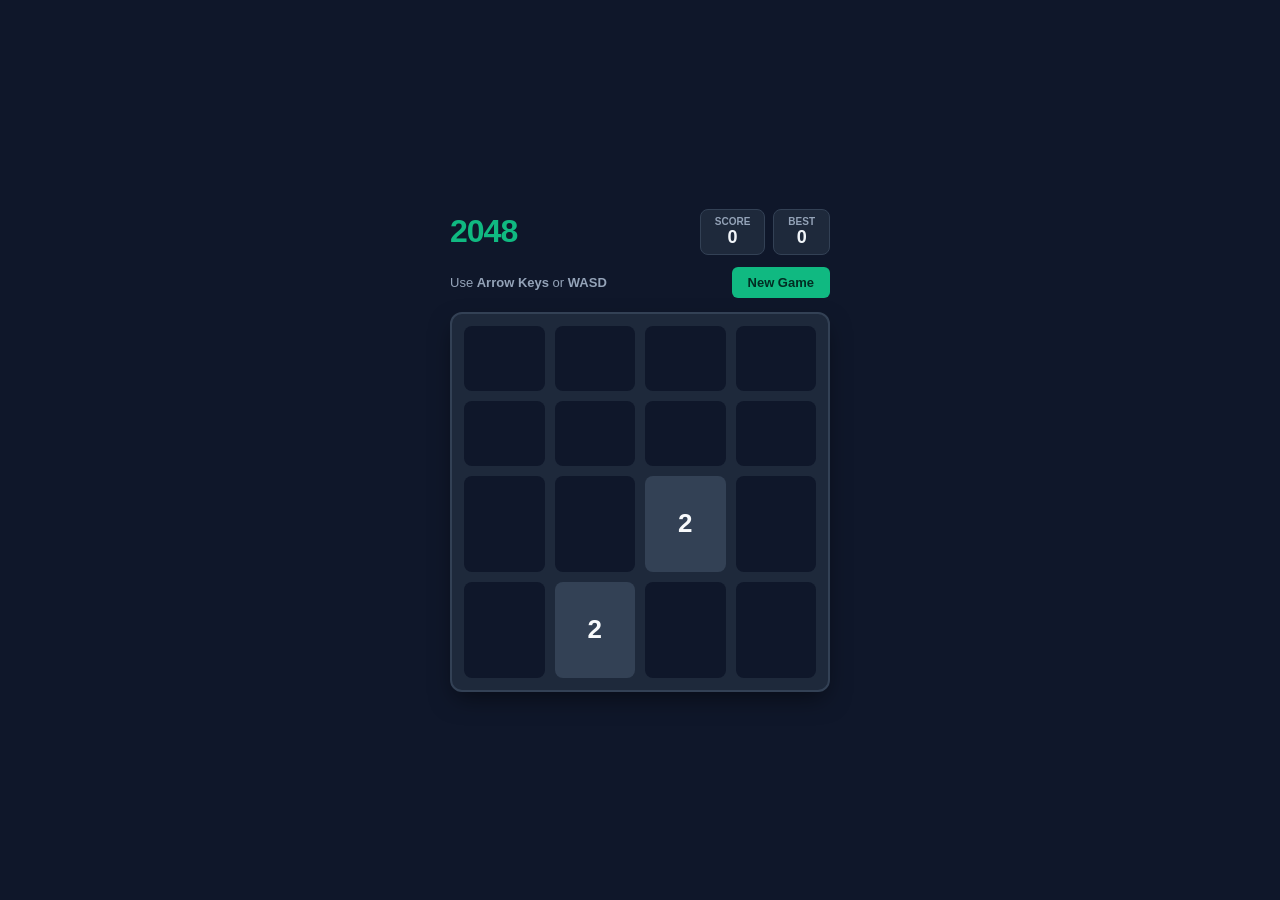
<file: public/games/2048/index.html>
<!DOCTYPE html>
<html lang="en">
<head>
  <meta charset="UTF-8">
  <meta name="viewport" content="width=device-width, initial-scale=1.0, user-scalable=no">
  <title>2048</title>
  <style>
    * { box-sizing: border-box; margin: 0; padding: 0; user-select: none; }
    body {
      background: #0f172a;
      color: #f8fafc;
      font-family: -apple-system, BlinkMacSystemFont, "Segoe UI", Roboto, sans-serif;
      display: flex;
      flex-direction: column;
      align-items: center;
      justify-content: center;
      min-height: 100vh;
      padding: 16px;
    }
    .header {
      width: 100%;
      max-width: 380px;
      display: flex;
      justify-content: space-between;
      align-items: center;
      margin-bottom: 12px;
    }
    .title { font-size: 32px; font-weight: 800; color: #10b981; letter-spacing: -1px; }
    .scores { display: flex; gap: 8px; }
    .score-box {
      background: #1e293b;
      padding: 6px 14px;
      border-radius: 8px;
      text-align: center;
      border: 1px solid #334155;
    }
    .score-label { font-size: 10px; text-transform: uppercase; color: #94a3b8; font-weight: 600; }
    .score-val { font-size: 18px; font-weight: 700; color: #f1f5f9; }
    .controls {
      width: 100%;
      max-width: 380px;
      display: flex;
      justify-content: space-between;
      align-items: center;
      margin-bottom: 14px;
    }
    .instructions { font-size: 13px; color: #94a3b8; }
    .btn {
      background: #10b981;
      color: #022c22;
      border: none;
      padding: 8px 16px;
      font-weight: 700;
      border-radius: 6px;
      cursor: pointer;
      font-size: 13px;
      transition: background 0.15s;
    }
    .btn:hover { background: #34d399; }
    #board {
      width: 380px;
      height: 380px;
      max-width: 100%;
      max-height: 80vw;
      background: #1e293b;
      border-radius: 12px;
      padding: 12px;
      display: grid;
      grid-template-columns: repeat(4, 1fr);
      grid-gap: 10px;
      position: relative;
      border: 2px solid #334155;
      box-shadow: 0 10px 25px -5px rgba(0, 0, 0, 0.5);
    }
    .cell {
      background: #0f172a;
      border-radius: 8px;
      display: flex;
      align-items: center;
      justify-content: center;
      font-size: 26px;
      font-weight: 800;
      transition: transform 0.1s, background-color 0.1s;
    }
    .val-2 { background: #334155; color: #f8fafc; }
    .val-4 { background: #475569; color: #f8fafc; }
    .val-8 { background: #f59e0b; color: #000; }
    .val-16 { background: #d97706; color: #fff; }
    .val-32 { background: #ea580c; color: #fff; }
    .val-64 { background: #dc2626; color: #fff; }
    .val-128 { background: #10b981; color: #022c22; font-size: 22px; }
    .val-256 { background: #059669; color: #fff; font-size: 22px; }
    .val-512 { background: #047857; color: #fff; font-size: 22px; }
    .val-1024 { background: #6366f1; color: #fff; font-size: 18px; }
    .val-2048 { background: #8b5cf6; color: #fff; font-size: 18px; box-shadow: 0 0 15px #8b5cf6; }
    .game-over {
      position: absolute;
      inset: 0;
      background: rgba(15, 23, 42, 0.9);
      border-radius: 12px;
      display: flex;
      flex-direction: column;
      align-items: center;
      justify-content: center;
      gap: 12px;
      visibility: hidden;
      opacity: 0;
      transition: opacity 0.2s;
    }
    .game-over.show { visibility: visible; opacity: 1; }
  </style>
</head>
<body>
  <div class="header">
    <div class="title">2048</div>
    <div class="scores">
      <div class="score-box">
        <div class="score-label">Score</div>
        <div class="score-val" id="score">0</div>
      </div>
      <div class="score-box">
        <div class="score-label">Best</div>
        <div class="score-val" id="best">0</div>
      </div>
    </div>
  </div>
  <div class="controls">
    <div class="instructions">Use <b>Arrow Keys</b> or <b>WASD</b></div>
    <button class="btn" onclick="initGame()">New Game</button>
  </div>
  <div id="board">
    <div class="game-over" id="game-over">
      <h2 style="font-size: 28px; font-weight: 800;">Game Over!</h2>
      <button class="btn" onclick="initGame()">Try Again</button>
    </div>
  </div>

  <script>
    let board = [];
    let score = 0;
    let best = localStorage.getItem('2048_best') || 0;
    document.getElementById('best').innerText = best;

    function initGame() {
      board = [
        [0, 0, 0, 0],
        [0, 0, 0, 0],
        [0, 0, 0, 0],
        [0, 0, 0, 0]
      ];
      score = 0;
      document.getElementById('score').innerText = score;
      document.getElementById('game-over').classList.remove('show');
      addRandomTile();
      addRandomTile();
      render();
    }

    function addRandomTile() {
      let empty = [];
      for (let r = 0; r < 4; r++) {
        for (let c = 0; c < 4; c++) {
          if (board[r][c] === 0) empty.push({ r, c });
        }
      }
      if (empty.length > 0) {
        let rand = empty[Math.floor(Math.random() * empty.length)];
        board[rand.r][rand.c] = Math.random() < 0.9 ? 2 : 4;
      }
    }

    function render() {
      const boardEl = document.getElementById('board');
      // Keep game over modal
      const overEl = document.getElementById('game-over');
      boardEl.innerHTML = '';
      boardEl.appendChild(overEl);

      for (let r = 0; r < 4; r++) {
        for (let c = 0; c < 4; c++) {
          let cell = document.createElement('div');
          cell.className = 'cell';
          let val = board[r][c];
          if (val > 0) {
            cell.innerText = val;
            cell.classList.add('val-' + (val <= 2048 ? val : '2048'));
          }
          boardEl.appendChild(cell);
        }
      }
    }

    function slide(row) {
      let arr = row.filter(val => val);
      for (let i = 0; i < arr.length - 1; i++) {
        if (arr[i] === arr[i + 1]) {
          arr[i] *= 2;
          score += arr[i];
          arr[i + 1] = 0;
        }
      }
      arr = arr.filter(val => val);
      while (arr.length < 4) arr.push(0);
      return arr;
    }

    function moveLeft() {
      let changed = false;
      for (let r = 0; r < 4; r++) {
        let original = [...board[r]];
        board[r] = slide(board[r]);
        if (original.some((v, i) => v !== board[r][i])) changed = true;
      }
      return changed;
    }

    function moveRight() {
      let changed = false;
      for (let r = 0; r < 4; r++) {
        let original = [...board[r]];
        board[r] = slide(board[r].slice().reverse()).reverse();
        if (original.some((v, i) => v !== board[r][i])) changed = true;
      }
      return changed;
    }

    function moveUp() {
      let changed = false;
      for (let c = 0; c < 4; c++) {
        let col = [board[0][c], board[1][c], board[2][c], board[3][c]];
        let original = [...col];
        let slid = slide(col);
        for (let r = 0; r < 4; r++) board[r][c] = slid[r];
        if (original.some((v, i) => v !== slid[i])) changed = true;
      }
      return changed;
    }

    function moveDown() {
      let changed = false;
      for (let c = 0; c < 4; c++) {
        let col = [board[0][c], board[1][c], board[2][c], board[3][c]];
        let original = [...col];
        let slid = slide(col.slice().reverse()).reverse();
        for (let r = 0; r < 4; r++) board[r][c] = slid[r];
        if (original.some((v, i) => v !== slid[i])) changed = true;
      }
      return changed;
    }

    function checkGameOver() {
      for (let r = 0; r < 4; r++) {
        for (let c = 0; c < 4; c++) {
          if (board[r][c] === 0) return false;
          if (c < 3 && board[r][c] === board[r][c + 1]) return false;
          if (r < 3 && board[r][c] === board[r + 1][c]) return false;
        }
      }
      return true;
    }

    window.addEventListener('keydown', e => {
      let changed = false;
      if (['ArrowLeft', 'KeyA'].includes(e.code)) { changed = moveLeft(); e.preventDefault(); }
      else if (['ArrowRight', 'KeyD'].includes(e.code)) { changed = moveRight(); e.preventDefault(); }
      else if (['ArrowUp', 'KeyW'].includes(e.code)) { changed = moveUp(); e.preventDefault(); }
      else if (['ArrowDown', 'KeyS'].includes(e.code)) { changed = moveDown(); e.preventDefault(); }

      if (changed) {
        addRandomTile();
        document.getElementById('score').innerText = score;
        if (score > best) {
          best = score;
          localStorage.setItem('2048_best', best);
          document.getElementById('best').innerText = best;
        }
        render();
        if (checkGameOver()) {
          document.getElementById('game-over').classList.add('show');
        }
      }
    });

    // Touch Swipe handling
    let touchStartX = 0, touchStartY = 0;
    document.addEventListener('touchstart', e => {
      touchStartX = e.touches[0].clientX;
      touchStartY = e.touches[0].clientY;
    }, {passive: false});
    document.addEventListener('touchend', e => {
      let dx = e.changedTouches[0].clientX - touchStartX;
      let dy = e.changedTouches[0].clientY - touchStartY;
      if (Math.abs(dx) > 30 || Math.abs(dy) > 30) {
        let changed = false;
        if (Math.abs(dx) > Math.abs(dy)) {
          changed = dx > 0 ? moveRight() : moveLeft();
        } else {
          changed = dy > 0 ? moveDown() : moveUp();
        }
        if (changed) {
          addRandomTile();
          document.getElementById('score').innerText = score;
          render();
          if (checkGameOver()) document.getElementById('game-over').classList.add('show');
        }
      }
    }, {passive: false});

    initGame();
  </script>
</body>
</html>
</file>
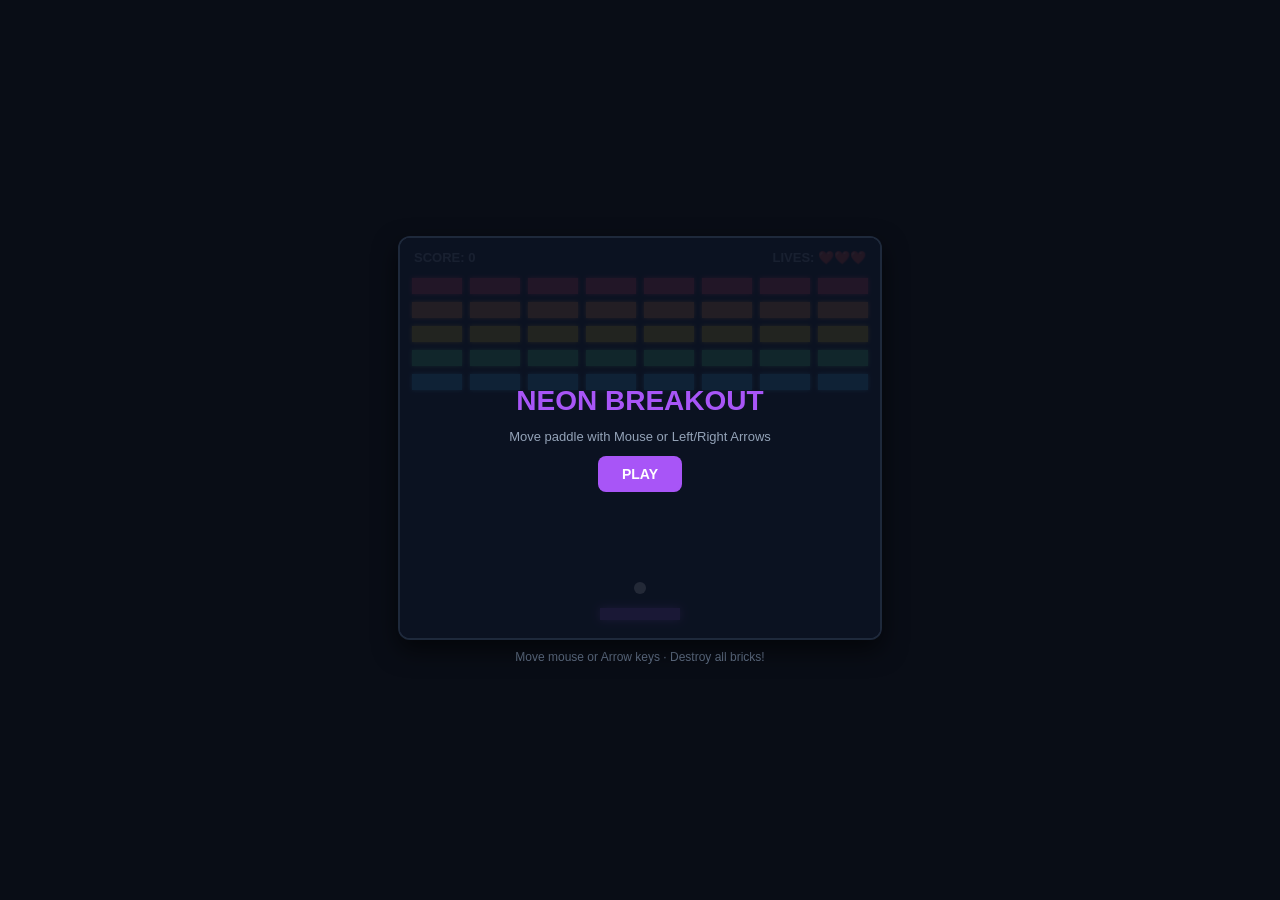
<file: public/games/breakout/index.html>
<!DOCTYPE html>
<html lang="en">
<head>
  <meta charset="UTF-8">
  <meta name="viewport" content="width=device-width, initial-scale=1.0, user-scalable=no">
  <title>Neon Breakout</title>
  <style>
    * { box-sizing: border-box; margin: 0; padding: 0; user-select: none; }
    body {
      background: #090d16;
      color: #f8fafc;
      font-family: -apple-system, BlinkMacSystemFont, "Segoe UI", Roboto, sans-serif;
      display: flex;
      flex-direction: column;
      align-items: center;
      justify-content: center;
      min-height: 100vh;
      padding: 8px;
    }
    #wrap {
      position: relative;
      border: 2px solid #1e293b;
      border-radius: 12px;
      overflow: hidden;
      box-shadow: 0 10px 25px rgba(0,0,0,0.6);
    }
    canvas { display: block; background: #0c1222; }
    .overlay {
      position: absolute;
      inset: 0;
      background: rgba(12, 18, 34, 0.9);
      display: flex;
      flex-direction: column;
      align-items: center;
      justify-content: center;
      gap: 12px;
    }
    .overlay.hidden { display: none; }
    .btn {
      background: #a855f7;
      color: #fff;
      border: none;
      padding: 10px 24px;
      font-weight: 800;
      border-radius: 8px;
      cursor: pointer;
      font-size: 14px;
    }
    .btn:hover { background: #c084fc; }
  </style>
</head>
<body>
  <div id="wrap">
    <canvas id="c" width="480" height="400"></canvas>
    <div id="screen" class="overlay">
      <h1 id="title" style="font-size: 28px; font-weight: 800; color: #a855f7;">NEON BREAKOUT</h1>
      <p id="sub" style="font-size: 13px; color: #94a3b8;">Move paddle with Mouse or Left/Right Arrows</p>
      <button class="btn" onclick="start()">PLAY</button>
    </div>
  </div>
  <div style="margin-top: 10px; font-size: 12px; color: #64748b;">
    Move mouse or Arrow keys · Destroy all bricks!
  </div>

  <script>
    const canvas = document.getElementById('c');
    const ctx = canvas.getContext('2d');

    const paddle = { w: 80, h: 12, x: 200, y: 370, speed: 7 };
    let ball = { x: 240, y: 350, r: 6, dx: 4, dy: -4 };
    let bricks = [];
    const rows = 5, cols = 8;
    const brickW = 50, brickH = 16, pad = 8, offsetTop = 40, offsetLeft = 12;
    const colors = ['#f43f5e', '#fb923c', '#facc15', '#4ade80', '#38bdf8'];

    let score = 0;
    let lives = 3;
    let playing = false;
    let leftPressed = false, rightPressed = false;

    function initBricks() {
      bricks = [];
      for (let r = 0; r < rows; r++) {
        bricks[r] = [];
        for (let c = 0; c < cols; c++) {
          bricks[r][c] = { x: 0, y: 0, status: 1, color: colors[r] };
        }
      }
    }

    function start() {
      score = 0;
      lives = 3;
      paddle.x = (canvas.width - paddle.w) / 2;
      resetBall();
      initBricks();
      playing = true;
      document.getElementById('screen').classList.add('hidden');
    }

    function resetBall() {
      ball.x = canvas.width / 2;
      ball.y = paddle.y - 15;
      ball.dx = (Math.random() > 0.5 ? 4 : -4);
      ball.dy = -4;
    }

    window.addEventListener('keydown', e => {
      if (e.code === 'ArrowLeft' || e.code === 'KeyA') leftPressed = true;
      if (e.code === 'ArrowRight' || e.code === 'KeyD') rightPressed = true;
    });
    window.addEventListener('keyup', e => {
      if (e.code === 'ArrowLeft' || e.code === 'KeyA') leftPressed = false;
      if (e.code === 'ArrowRight' || e.code === 'KeyD') rightPressed = false;
    });

    canvas.addEventListener('mousemove', e => {
      const rect = canvas.getBoundingClientRect();
      const rootX = e.clientX - rect.left;
      paddle.x = Math.max(0, Math.min(canvas.width - paddle.w, rootX - paddle.w / 2));
    });

    function collisionDetection() {
      let activeBricks = 0;
      for (let r = 0; r < rows; r++) {
        for (let c = 0; c < cols; c++) {
          let b = bricks[r][c];
          if (b.status === 1) {
            activeBricks++;
            if (ball.x > b.x && ball.x < b.x + brickW && ball.y > b.y && ball.y < b.y + brickH) {
              ball.dy = -ball.dy;
              b.status = 0;
              score += 15;
            }
          }
        }
      }
      if (activeBricks === 0 && playing) {
        showWin();
      }
    }

    function update() {
      if (!playing) return;

      if (leftPressed) paddle.x = Math.max(0, paddle.x - paddle.speed);
      if (rightPressed) paddle.x = Math.min(canvas.width - paddle.w, paddle.x + paddle.speed);

      ball.x += ball.dx;
      ball.y += ball.dy;

      // Wall bounce
      if (ball.x + ball.r > canvas.width || ball.x - ball.r < 0) ball.dx = -ball.dx;
      if (ball.y - ball.r < 0) ball.dy = -ball.dy;

      // Paddle hit
      if (ball.y + ball.r >= paddle.y && ball.y - ball.r <= paddle.y + paddle.h) {
        if (ball.x > paddle.x && ball.x < paddle.x + paddle.w) {
          // Angle depends on where hit
          let hitPoint = (ball.x - (paddle.x + paddle.w / 2)) / (paddle.w / 2);
          ball.dx = hitPoint * 5.5;
          ball.dy = -Math.abs(ball.dy);
        }
      }

      // Fall off bottom
      if (ball.y + ball.r > canvas.height) {
        lives--;
        if (lives <= 0) {
          showGameOver();
        } else {
          resetBall();
        }
      }

      collisionDetection();
    }

    function draw() {
      ctx.fillStyle = '#0c1222';
      ctx.fillRect(0, 0, canvas.width, canvas.height);

      // Draw bricks
      for (let r = 0; r < rows; r++) {
        for (let c = 0; c < cols; c++) {
          if (bricks[r][c].status === 1) {
            let bx = c * (brickW + pad) + offsetLeft;
            let by = r * (brickH + pad) + offsetTop;
            bricks[r][c].x = bx;
            bricks[r][c].y = by;

            ctx.fillStyle = bricks[r][c].color;
            ctx.shadowBlur = 4;
            ctx.shadowColor = bricks[r][c].color;
            ctx.fillRect(bx, by, brickW, brickH);
          }
        }
      }
      ctx.shadowBlur = 0;

      // Paddle
      ctx.fillStyle = '#a855f7';
      ctx.shadowBlur = 8;
      ctx.shadowColor = '#a855f7';
      ctx.fillRect(paddle.x, paddle.y, paddle.w, paddle.h);
      ctx.shadowBlur = 0;

      // Ball
      ctx.fillStyle = '#ffffff';
      ctx.beginPath();
      ctx.arc(ball.x, ball.y, ball.r, 0, Math.PI * 2);
      ctx.fill();

      // Top bar stats
      ctx.fillStyle = '#94a3b8';
      ctx.font = '600 13px sans-serif';
      ctx.textAlign = 'left';
      ctx.fillText('SCORE: ' + score, 14, 24);
      ctx.textAlign = 'right';
      ctx.fillText('LIVES: ' + '❤️'.repeat(lives), canvas.width - 14, 24);
    }

    function showGameOver() {
      playing = false;
      document.getElementById('title').innerText = 'GAME OVER';
      document.getElementById('title').style.color = '#ef4444';
      document.getElementById('sub').innerText = 'Final Score: ' + score;
      document.getElementById('screen').classList.remove('hidden');
    }

    function showWin() {
      playing = false;
      document.getElementById('title').innerText = 'VICTORY!';
      document.getElementById('title').style.color = '#10b981';
      document.getElementById('sub').innerText = 'You cleared the grid with ' + score + ' points!';
      document.getElementById('screen').classList.remove('hidden');
    }

    function loop() {
      update();
      draw();
      requestAnimationFrame(loop);
    }

    initBricks();
    loop();
  </script>
</body>
</html>
</file>
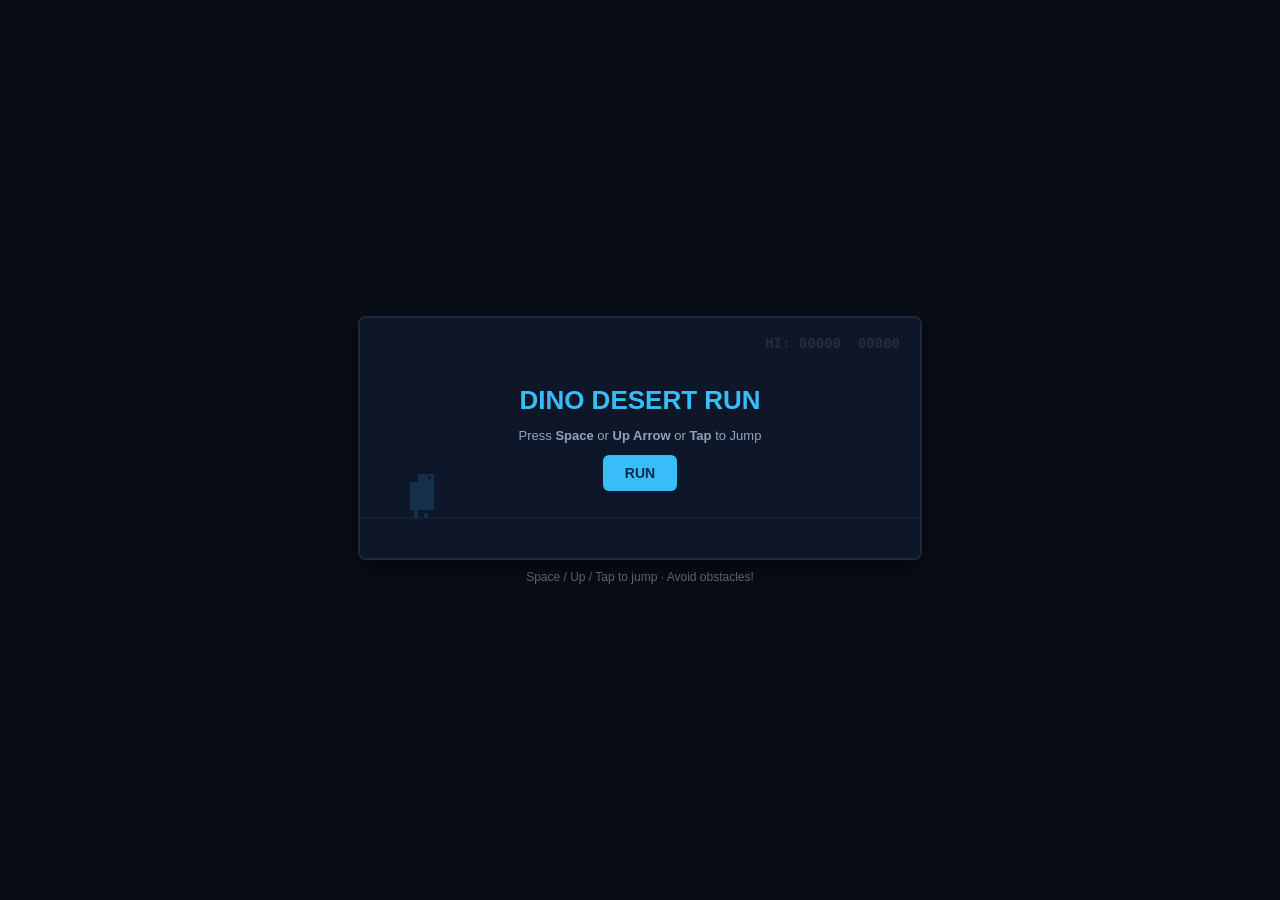
<file: public/games/dino/index.html>
<!DOCTYPE html>
<html lang="en">
<head>
  <meta charset="UTF-8">
  <meta name="viewport" content="width=device-width, initial-scale=1.0, user-scalable=no">
  <title>T-Rex Runner</title>
  <style>
    * { box-sizing: border-box; margin: 0; padding: 0; user-select: none; }
    body {
      background: #090d16;
      color: #f8fafc;
      font-family: -apple-system, BlinkMacSystemFont, "Segoe UI", Roboto, sans-serif;
      display: flex;
      flex-direction: column;
      align-items: center;
      justify-content: center;
      min-height: 100vh;
      padding: 8px;
    }
    #wrap {
      position: relative;
      border: 2px solid #1e293b;
      border-radius: 8px;
      overflow: hidden;
      box-shadow: 0 10px 25px rgba(0,0,0,0.5);
    }
    canvas { display: block; background: #0f172a; }
    .overlay {
      position: absolute;
      inset: 0;
      background: rgba(15, 23, 42, 0.85);
      display: flex;
      flex-direction: column;
      align-items: center;
      justify-content: center;
      gap: 12px;
    }
    .overlay.hidden { display: none; }
    .btn {
      background: #38bdf8;
      color: #082f49;
      border: none;
      padding: 10px 22px;
      font-weight: 800;
      border-radius: 6px;
      cursor: pointer;
      font-size: 14px;
    }
    .btn:hover { background: #7dd3fc; }
  </style>
</head>
<body>
  <div id="wrap">
    <canvas id="c" width="560" height="240"></canvas>
    <div id="screen" class="overlay">
      <h1 id="title" style="font-size: 26px; font-weight: 800; color: #38bdf8;">DINO DESERT RUN</h1>
      <p id="sub" style="font-size: 13px; color: #94a3b8;">Press <b>Space</b> or <b>Up Arrow</b> or <b>Tap</b> to Jump</p>
      <button class="btn" onclick="start()">RUN</button>
    </div>
  </div>
  <div style="margin-top: 10px; font-size: 12px; color: #64748b;">
    Space / Up / Tap to jump · Avoid obstacles!
  </div>

  <script>
    const canvas = document.getElementById('c');
    const ctx = canvas.getContext('2d');

    const groundY = 200;
    const dino = { x: 50, y: groundY - 36, w: 24, h: 36, vy: 0, jumping: false };
    let obstacles = [];
    let score = 0;
    let best = localStorage.getItem('dino_best') || 0;
    let speed = 5;
    let playing = false;
    let frame = 0;

    function start() {
      dino.y = groundY - 36;
      dino.vy = 0;
      dino.jumping = false;
      obstacles = [];
      score = 0;
      speed = 5;
      frame = 0;
      playing = true;
      document.getElementById('screen').classList.add('hidden');
    }

    function jump() {
      if (playing && !dino.jumping) {
        dino.vy = -10.5;
        dino.jumping = true;
      }
    }

    window.addEventListener('keydown', e => {
      if (['Space', 'ArrowUp'].includes(e.code)) {
        jump();
        e.preventDefault();
      }
    });
    canvas.addEventListener('mousedown', jump);
    canvas.addEventListener('touchstart', e => { jump(); e.preventDefault(); }, {passive: false});

    function update() {
      if (!playing) return;
      frame++;

      // Dino physics
      dino.vy += 0.65;
      dino.y += dino.vy;

      if (dino.y >= groundY - dino.h) {
        dino.y = groundY - dino.h;
        dino.vy = 0;
        dino.jumping = false;
      }

      // Speed up slowly
      if (frame % 300 === 0 && speed < 11) speed += 0.5;

      // Score
      if (frame % 5 === 0) {
        score++;
        if (score > best) {
          best = score;
          localStorage.setItem('dino_best', best);
        }
      }

      // Spawn obstacles (cacti or birds)
      if (frame % Math.floor(70 + Math.random() * 50) === 0) {
        const isDouble = Math.random() > 0.6;
        obstacles.push({
          x: canvas.width + 10,
          y: groundY - 34,
          w: isDouble ? 28 : 16,
          h: 34
        });
      }

      // Obstacles update & collision
      for (let o of obstacles) {
        o.x -= speed;

        // Hit box
        if (dino.x + dino.w - 4 > o.x && dino.x + 4 < o.x + o.w) {
          if (dino.y + dino.h - 4 > o.y) {
            endGame();
            return;
          }
        }
      }

      obstacles = obstacles.filter(o => o.x > -40);
    }

    function draw() {
      ctx.fillStyle = '#0f172a';
      ctx.fillRect(0, 0, canvas.width, canvas.height);

      // Ground
      ctx.strokeStyle = '#334155';
      ctx.lineWidth = 2;
      ctx.beginPath();
      ctx.moveTo(0, groundY);
      ctx.lineTo(canvas.width, groundY);
      ctx.stroke();

      // Ground stones
      ctx.fillStyle = '#1e293b';
      for (let i = 0; i < canvas.width; i += 40) {
        let x = (i - (frame * speed) % canvas.width + canvas.width) % canvas.width;
        ctx.fillRect(x, groundY + 4, 8, 2);
        ctx.fillRect((x + 20) % canvas.width, groundY + 12, 4, 2);
      }

      // Dino (pixel art polygon)
      ctx.fillStyle = '#38bdf8';
      // Body
      ctx.fillRect(dino.x, dino.y, dino.w, dino.h - 8);
      // Head
      ctx.fillRect(dino.x + 8, dino.y - 8, 16, 12);
      // Eye
      ctx.fillStyle = '#0f172a';
      ctx.fillRect(dino.x + 18, dino.y - 6, 3, 3);
      // Legs
      ctx.fillStyle = '#38bdf8';
      if (!dino.jumping && Math.floor(frame / 6) % 2 === 0) {
        ctx.fillRect(dino.x + 4, dino.y + dino.h - 8, 4, 8);
        ctx.fillRect(dino.x + 14, dino.y + dino.h - 5, 4, 5);
      } else {
        ctx.fillRect(dino.x + 4, dino.y + dino.h - 5, 4, 5);
        ctx.fillRect(dino.x + 14, dino.y + dino.h - 8, 4, 8);
      }

      // Obstacles (Cacti)
      ctx.fillStyle = '#10b981';
      for (let o of obstacles) {
        ctx.fillRect(o.x, o.y, o.w, o.h);
        // Arms
        ctx.fillRect(o.x - 4, o.y + 8, 4, 10);
        ctx.fillRect(o.x + o.w, o.y + 12, 4, 8);
      }

      // Score
      ctx.fillStyle = '#94a3b8';
      ctx.font = '600 14px monospace';
      ctx.textAlign = 'right';
      ctx.fillText(`HI: ${String(best).padStart(5, '0')}  ${String(score).padStart(5, '0')}`, canvas.width - 20, 30);
    }

    function endGame() {
      playing = false;
      document.getElementById('title').innerText = 'GAME OVER';
      document.getElementById('title').style.color = '#f43f5e';
      document.getElementById('sub').innerText = `Score: ${score} · Best: ${best}`;
      document.getElementById('screen').classList.remove('hidden');
    }

    function loop() {
      update();
      draw();
      requestAnimationFrame(loop);
    }
    loop();
  </script>
</body>
</html>
</file>
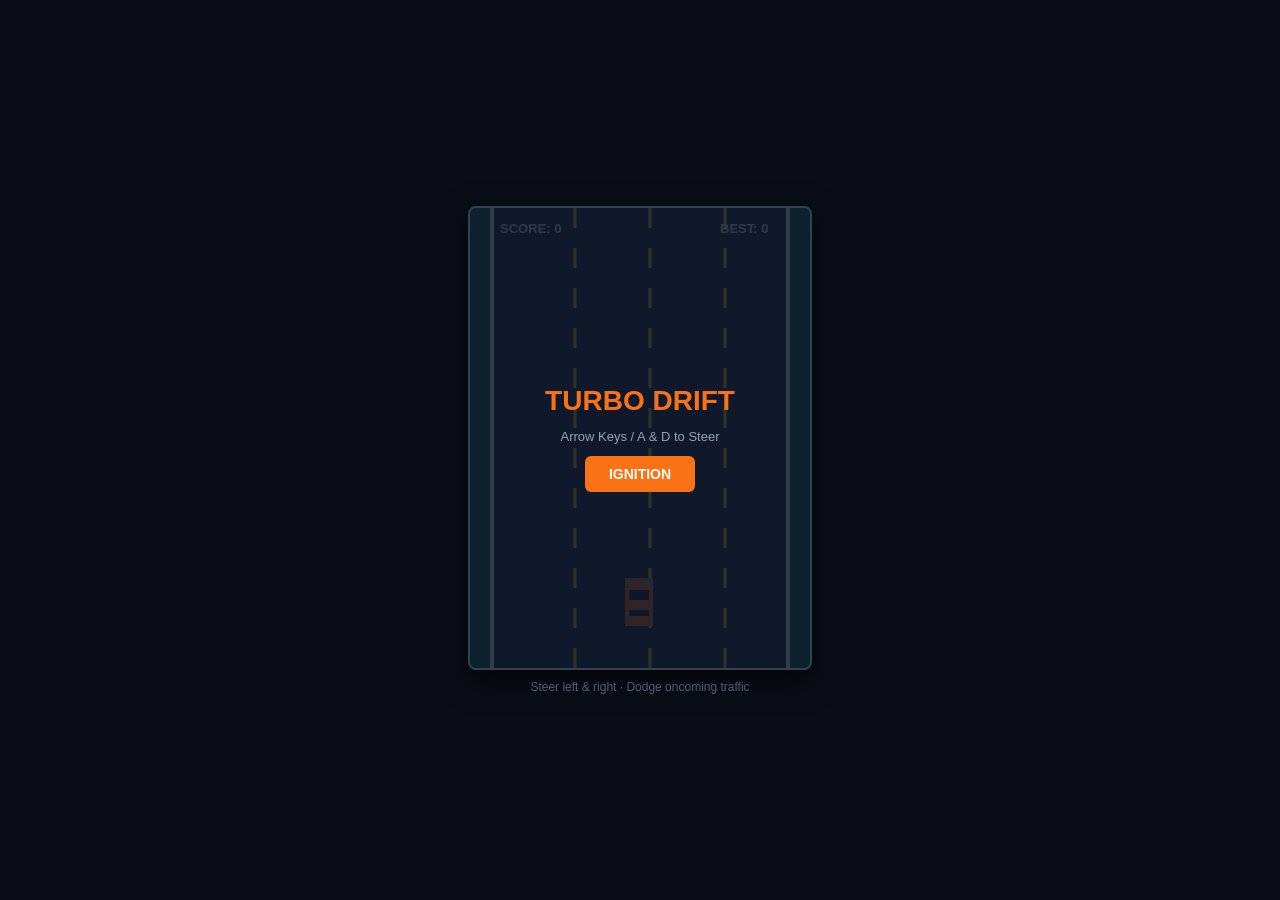
<file: public/games/drift/index.html>
<!DOCTYPE html>
<html lang="en">
<head>
  <meta charset="UTF-8">
  <meta name="viewport" content="width=device-width, initial-scale=1.0, user-scalable=no">
  <title>Highway Racer</title>
  <style>
    * { box-sizing: border-box; margin: 0; padding: 0; user-select: none; }
    body {
      background: #090d16;
      color: #f8fafc;
      font-family: -apple-system, BlinkMacSystemFont, "Segoe UI", Roboto, sans-serif;
      display: flex;
      flex-direction: column;
      align-items: center;
      justify-content: center;
      min-height: 100vh;
      padding: 8px;
    }
    #wrap {
      position: relative;
      border: 2px solid #334155;
      border-radius: 8px;
      overflow: hidden;
      box-shadow: 0 10px 30px rgba(0,0,0,0.6);
    }
    canvas { display: block; background: #1e293b; }
    .overlay {
      position: absolute;
      inset: 0;
      background: rgba(15, 23, 42, 0.85);
      display: flex;
      flex-direction: column;
      align-items: center;
      justify-content: center;
      gap: 12px;
    }
    .overlay.hidden { display: none; }
    .btn {
      background: #f97316;
      color: #fff;
      border: none;
      padding: 10px 24px;
      font-weight: 800;
      border-radius: 6px;
      cursor: pointer;
      font-size: 14px;
    }
    .btn:hover { background: #fb923c; }
  </style>
</head>
<body>
  <div id="wrap">
    <canvas id="c" width="340" height="460"></canvas>
    <div id="screen" class="overlay">
      <h1 id="title" style="font-size: 28px; font-weight: 800; color: #f97316;">TURBO DRIFT</h1>
      <p id="sub" style="font-size: 13px; color: #94a3b8;">Arrow Keys / A & D to Steer</p>
      <button class="btn" onclick="start()">IGNITION</button>
    </div>
  </div>
  <div style="margin-top: 10px; font-size: 12px; color: #64748b;">
    Steer left & right · Dodge oncoming traffic
  </div>

  <script>
    const canvas = document.getElementById('c');
    const ctx = canvas.getContext('2d');

    const car = { x: 155, y: 370, w: 28, h: 48, speed: 5 };
    let obstacles = [];
    let score = 0;
    let best = localStorage.getItem('drift_best') || 0;
    let roadOffset = 0;
    let gameSpeed = 4.5;
    let playing = false;
    let frame = 0;

    const keys = {};
    window.addEventListener('keydown', e => { keys[e.code] = true; });
    window.addEventListener('keyup', e => { keys[e.code] = false; });

    // Touch steer
    canvas.addEventListener('touchmove', e => {
      const rect = canvas.getBoundingClientRect();
      const x = e.touches[0].clientX - rect.left;
      car.x = Math.max(30, Math.min(canvas.width - car.w - 30, x - car.w/2));
    }, {passive: false});

    function start() {
      car.x = 155;
      obstacles = [];
      score = 0;
      gameSpeed = 4.5;
      frame = 0;
      playing = true;
      document.getElementById('screen').classList.add('hidden');
    }

    function update() {
      if (!playing) return;
      frame++;
      roadOffset = (roadOffset + gameSpeed) % 40;

      if (keys['ArrowLeft'] || keys['KeyA']) car.x = Math.max(25, car.x - car.speed);
      if (keys['ArrowRight'] || keys['KeyD']) car.x = Math.min(canvas.width - car.w - 25, car.x + car.speed);

      if (frame % 10 === 0) {
        score++;
        if (score > best) {
          best = score;
          localStorage.setItem('drift_best', best);
        }
      }

      if (frame % 250 === 0 && gameSpeed < 9) gameSpeed += 0.5;

      // Spawn traffic cars
      if (frame % Math.floor(60 + Math.random() * 40) === 0) {
        const lanes = [45, 115, 190, 260];
        const laneX = lanes[Math.floor(Math.random() * lanes.length)];
        const trafficColors = ['#ef4444', '#3b82f6', '#10b981', '#a855f7'];
        obstacles.push({
          x: laneX,
          y: -60,
          w: 28,
          h: 46,
          color: trafficColors[Math.floor(Math.random() * trafficColors.length)],
          speed: gameSpeed * 0.45
        });
      }

      for (let o of obstacles) {
        o.y += gameSpeed;

        // Collision
        if (car.x < o.x + o.w && car.x + car.w > o.x && car.y < o.y + o.h && car.y + car.h > o.y) {
          endGame();
          return;
        }
      }

      obstacles = obstacles.filter(o => o.y < canvas.height + 60);
    }

    function draw() {
      // Road
      ctx.fillStyle = '#1e293b';
      ctx.fillRect(0, 0, canvas.width, canvas.height);

      // Grass curbs
      ctx.fillStyle = '#065f46';
      ctx.fillRect(0, 0, 20, canvas.height);
      ctx.fillRect(canvas.width - 20, 0, 20, canvas.height);

      // Road markings
      ctx.fillStyle = '#ffffff';
      ctx.fillRect(20, 0, 4, canvas.height);
      ctx.fillRect(canvas.width - 24, 0, 4, canvas.height);

      // Dash lines
      ctx.strokeStyle = '#facc15';
      ctx.lineWidth = 3;
      ctx.setLineDash([20, 20]);
      ctx.lineDashOffset = -roadOffset;

      ctx.beginPath();
      ctx.moveTo(105, 0); ctx.lineTo(105, canvas.height);
      ctx.stroke();

      ctx.beginPath();
      ctx.moveTo(180, 0); ctx.lineTo(180, canvas.height);
      ctx.stroke();

      ctx.beginPath();
      ctx.moveTo(255, 0); ctx.lineTo(255, canvas.height);
      ctx.stroke();
      ctx.setLineDash([]);

      // Traffic
      for (let o of obstacles) {
        ctx.fillStyle = o.color;
        ctx.fillRect(o.x, o.y, o.w, o.h);
        // Windshield
        ctx.fillStyle = '#0f172a';
        ctx.fillRect(o.x + 4, o.y + 10, o.w - 8, 8);
        ctx.fillRect(o.x + 4, o.y + 30, o.w - 8, 6);
        // Lights
        ctx.fillStyle = '#fef08a';
        ctx.fillRect(o.x + 3, o.y + 2, 4, 3);
        ctx.fillRect(o.x + o.w - 7, o.y + 2, 4, 3);
      }

      // Player car
      ctx.fillStyle = '#f97316';
      ctx.fillRect(car.x, car.y, car.w, car.h);
      // Windshield
      ctx.fillStyle = '#0f172a';
      ctx.fillRect(car.x + 4, car.y + 12, car.w - 8, 10);
      ctx.fillRect(car.x + 4, car.y + 32, car.w - 8, 6);
      // Headlights
      ctx.fillStyle = '#38bdf8';
      ctx.fillRect(car.x + 3, car.y + 2, 5, 4);
      ctx.fillRect(car.x + car.w - 8, car.y + 2, 5, 4);

      // HUD
      ctx.fillStyle = '#f8fafc';
      ctx.font = '700 13px sans-serif';
      ctx.fillText(`SCORE: ${score}`, 30, 25);
      ctx.fillText(`BEST: ${best}`, canvas.width - 90, 25);
    }

    function endGame() {
      playing = false;
      document.getElementById('title').innerText = 'CRASHED!';
      document.getElementById('title').style.color = '#ef4444';
      document.getElementById('sub').innerText = `Score: ${score} · Best: ${best}`;
      document.getElementById('screen').classList.remove('hidden');
    }

    function loop() {
      update();
      draw();
      requestAnimationFrame(loop);
    }
    loop();
  </script>
</body>
</html>
</file>
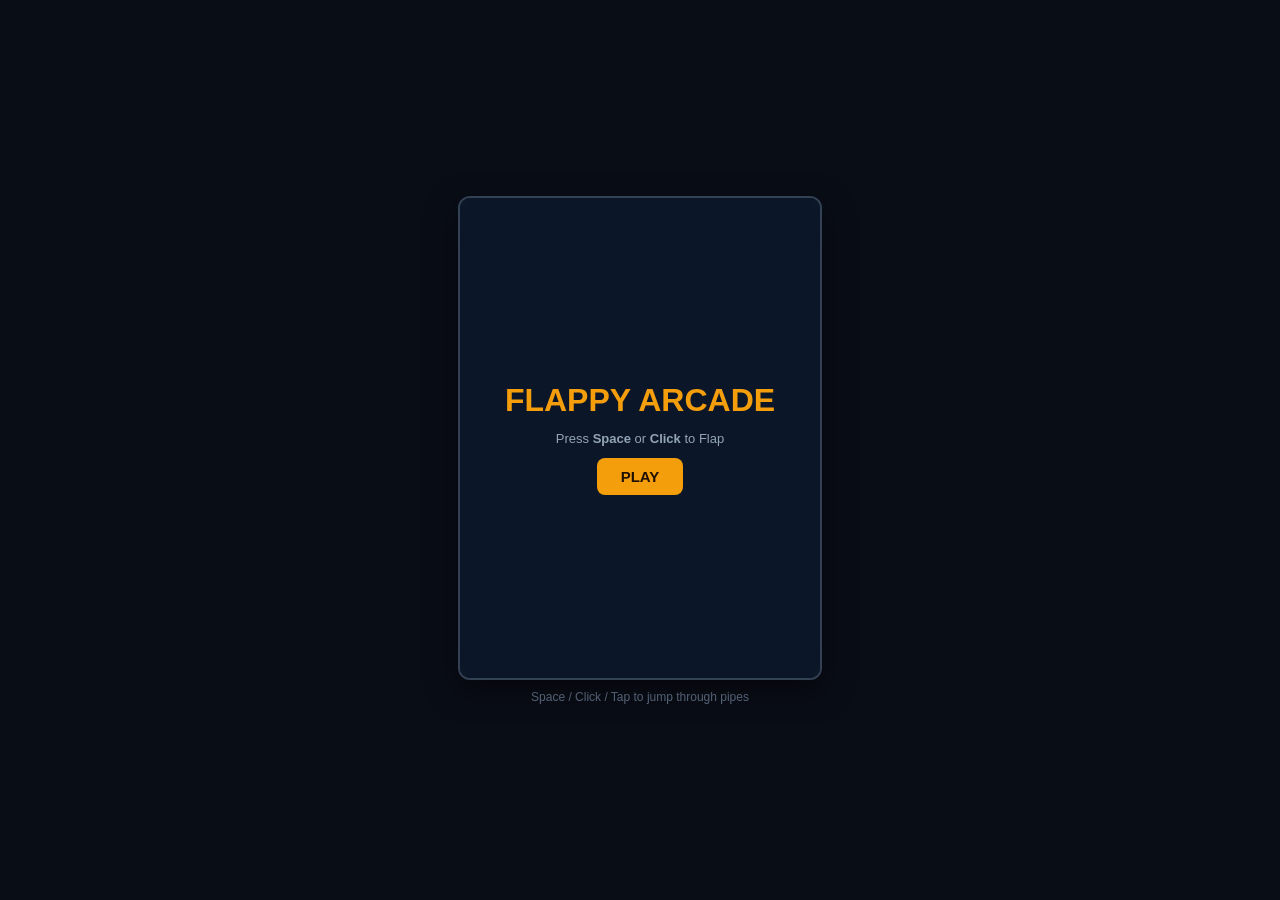
<file: public/games/flappy/index.html>
<!DOCTYPE html>
<html lang="en">
<head>
  <meta charset="UTF-8">
  <meta name="viewport" content="width=device-width, initial-scale=1.0, user-scalable=no">
  <title>Flappy Wing</title>
  <style>
    * { box-sizing: border-box; margin: 0; padding: 0; user-select: none; }
    body {
      background: #090d16;
      color: #f8fafc;
      font-family: -apple-system, BlinkMacSystemFont, "Segoe UI", Roboto, sans-serif;
      display: flex;
      flex-direction: column;
      align-items: center;
      justify-content: center;
      min-height: 100vh;
      padding: 8px;
      overflow: hidden;
    }
    #game-wrap {
      position: relative;
      border: 2px solid #334155;
      border-radius: 12px;
      overflow: hidden;
      box-shadow: 0 10px 30px rgba(0,0,0,0.5);
    }
    canvas { display: block; background: #0c1829; }
    .overlay {
      position: absolute;
      inset: 0;
      background: rgba(12, 24, 41, 0.85);
      backdrop-filter: blur(4px);
      display: flex;
      flex-direction: column;
      align-items: center;
      justify-content: center;
      gap: 12px;
      text-align: center;
      padding: 20px;
    }
    .overlay.hidden { display: none; }
    .btn {
      background: #f59e0b;
      color: #1e1002;
      border: none;
      padding: 10px 24px;
      font-weight: 800;
      border-radius: 8px;
      cursor: pointer;
      font-size: 15px;
      transition: transform 0.1s;
    }
    .btn:hover { transform: scale(1.05); }
    .hint { font-size: 13px; color: #94a3b8; }
  </style>
</head>
<body>
  <div id="game-wrap">
    <canvas id="canvas" width="360" height="480"></canvas>
    
    <div id="startScreen" class="overlay">
      <h1 style="font-size: 32px; font-weight: 900; color: #f59e0b;">FLAPPY ARCADE</h1>
      <p class="hint">Press <b>Space</b> or <b>Click</b> to Flap</p>
      <button class="btn" onclick="start()">PLAY</button>
    </div>

    <div id="gameOverScreen" class="overlay hidden">
      <h2 style="font-size: 28px; font-weight: 900; color: #ef4444;">GAME OVER</h2>
      <p style="font-size: 18px; color: #f8fafc;">Score: <span id="finalScore" style="font-weight: 800; color: #f59e0b;">0</span></p>
      <p style="font-size: 14px; color: #94a3b8;">Best: <span id="bestScore">0</span></p>
      <button class="btn" onclick="start()">RETRY</button>
    </div>
  </div>

  <div style="margin-top: 10px; font-size: 12px; color: #64748b;">
    Space / Click / Tap to jump through pipes
  </div>

  <script>
    const canvas = document.getElementById('canvas');
    const ctx = canvas.getContext('2d');

    let bird = { x: 60, y: 200, vy: 0, radius: 14 };
    let pipes = [];
    let score = 0;
    let best = localStorage.getItem('flappy_best') || 0;
    let gravity = 0.38;
    let jump = -6.5;
    let pipeSpeed = 2.2;
    let isPlaying = false;
    let frame = 0;

    function start() {
      bird.y = 200;
      bird.vy = 0;
      pipes = [];
      score = 0;
      frame = 0;
      isPlaying = true;
      document.getElementById('startScreen').classList.add('hidden');
      document.getElementById('gameOverScreen').classList.add('hidden');
    }

    function flap() {
      if (isPlaying) {
        bird.vy = jump;
      }
    }

    window.addEventListener('keydown', e => {
      if (e.code === 'Space' || e.code === 'ArrowUp') {
        flap();
        e.preventDefault();
      }
    });
    canvas.addEventListener('mousedown', flap);
    canvas.addEventListener('touchstart', e => { flap(); e.preventDefault(); }, {passive: false});

    function loop() {
      requestAnimationFrame(loop);
      if (!isPlaying) return;

      frame++;
      // Physics
      bird.vy += gravity;
      bird.y += bird.vy;

      // Spawn pipes
      if (frame % 85 === 0) {
        let gap = 125;
        let topH = Math.floor(Math.random() * (canvas.height - gap - 100)) + 40;
        pipes.push({
          x: canvas.width,
          top: topH,
          bottom: canvas.height - topH - gap,
          scored: false
        });
      }

      // Update pipes
      for (let i = 0; i < pipes.length; i++) {
        let p = pipes[i];
        p.x -= pipeSpeed;

        // Check score
        if (!p.scored && p.x + 45 < bird.x) {
          p.scored = true;
          score++;
          if (score > best) {
            best = score;
            localStorage.setItem('flappy_best', best);
          }
        }

        // Collision check
        if (bird.x + bird.radius > p.x && bird.x - bird.radius < p.x + 45) {
          if (bird.y - bird.radius < p.top || bird.y + bird.radius > canvas.height - p.bottom) {
            gameOver();
            return;
          }
        }
      }

      // Remove offscreen pipes
      pipes = pipes.filter(p => p.x > -60);

      // Floor / Ceiling collision
      if (bird.y + bird.radius >= canvas.height || bird.y - bird.radius <= 0) {
        gameOver();
        return;
      }

      // Render
      draw();
    }

    function draw() {
      // Clear
      ctx.fillStyle = '#0c1829';
      ctx.fillRect(0, 0, canvas.width, canvas.height);

      // Stars backdrop
      ctx.fillStyle = '#334155';
      ctx.fillRect(40, 60, 2, 2);
      ctx.fillRect(180, 110, 3, 3);
      ctx.fillRect(290, 80, 2, 2);
      ctx.fillRect(120, 240, 2, 2);

      // Pipes
      for (let p of pipes) {
        // Top pipe
        let grad = ctx.createLinearGradient(p.x, 0, p.x + 45, 0);
        grad.addColorStop(0, '#10b981');
        grad.addColorStop(1, '#059669');
        ctx.fillStyle = grad;
        ctx.fillRect(p.x, 0, 45, p.top);
        ctx.fillStyle = '#047857';
        ctx.fillRect(p.x - 2, p.top - 16, 49, 16);

        // Bottom pipe
        let bottomY = canvas.height - p.bottom;
        ctx.fillStyle = grad;
        ctx.fillRect(p.x, bottomY, 45, p.bottom);
        ctx.fillStyle = '#047857';
        ctx.fillRect(p.x - 2, bottomY, 49, 16);
      }

      // Bird
      ctx.save();
      ctx.translate(bird.x, bird.y);
      let angle = Math.min(Math.PI / 4, Math.max(-Math.PI / 4, (bird.vy * 0.08)));
      ctx.rotate(angle);
      
      // Body
      ctx.fillStyle = '#f59e0b';
      ctx.beginPath();
      ctx.arc(0, 0, bird.radius, 0, Math.PI * 2);
      ctx.fill();

      // Wing
      ctx.fillStyle = '#d97706';
      ctx.beginPath();
      ctx.ellipse(-4, 2, 6, 4, 0, 0, Math.PI * 2);
      ctx.fill();

      // Eye
      ctx.fillStyle = '#fff';
      ctx.beginPath();
      ctx.arc(6, -4, 4, 0, Math.PI * 2);
      ctx.fill();
      ctx.fillStyle = '#000';
      ctx.beginPath();
      ctx.arc(8, -4, 2, 0, Math.PI * 2);
      ctx.fill();

      // Beak
      ctx.fillStyle = '#ef4444';
      ctx.beginPath();
      ctx.moveTo(10, 0);
      ctx.lineTo(18, 3);
      ctx.lineTo(10, 6);
      ctx.fill();

      ctx.restore();

      // Score HUD
      ctx.fillStyle = '#ffffff';
      ctx.font = '800 32px sans-serif';
      ctx.textAlign = 'center';
      ctx.fillText(score, canvas.width / 2, 50);
    }

    function gameOver() {
      isPlaying = false;
      document.getElementById('finalScore').innerText = score;
      document.getElementById('bestScore').innerText = best;
      document.getElementById('gameOverScreen').classList.remove('hidden');
    }

    loop();
  </script>
</body>
</html>
</file>
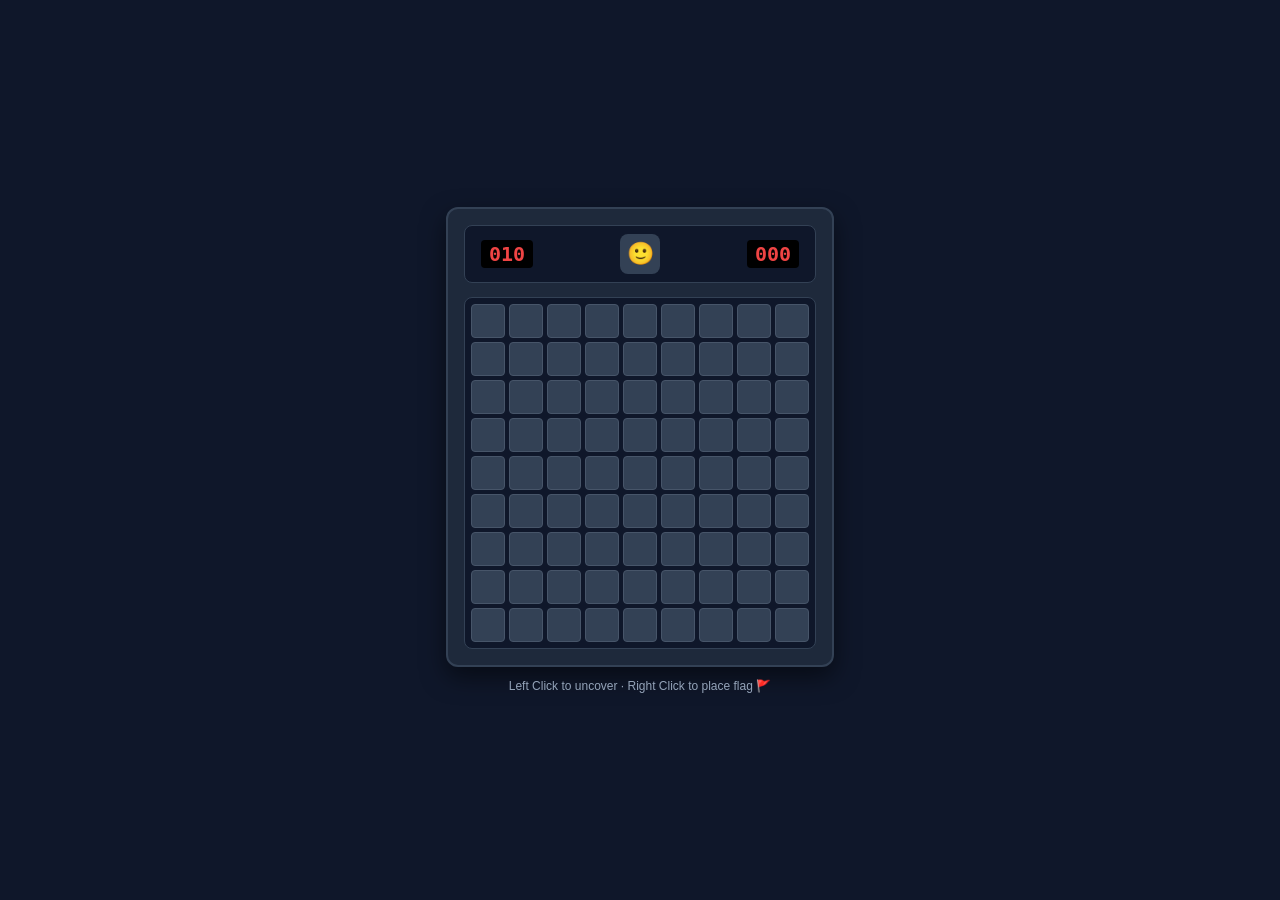
<file: public/games/minesweeper/index.html>
<!DOCTYPE html>
<html lang="en">
<head>
  <meta charset="UTF-8">
  <meta name="viewport" content="width=device-width, initial-scale=1.0, user-scalable=no">
  <title>Minesweeper</title>
  <style>
    * { box-sizing: border-box; margin: 0; padding: 0; user-select: none; }
    body {
      background: #0f172a;
      color: #f8fafc;
      font-family: -apple-system, BlinkMacSystemFont, "Segoe UI", Roboto, sans-serif;
      display: flex;
      flex-direction: column;
      align-items: center;
      justify-content: center;
      min-height: 100vh;
      padding: 12px;
    }
    .panel {
      background: #1e293b;
      padding: 16px;
      border-radius: 12px;
      border: 2px solid #334155;
      box-shadow: 0 10px 25px rgba(0,0,0,0.5);
    }
    .top-bar {
      display: flex;
      justify-content: space-between;
      align-items: center;
      background: #0f172a;
      padding: 8px 16px;
      border-radius: 8px;
      border: 1px solid #334155;
      margin-bottom: 14px;
    }
    .counter {
      font-family: monospace;
      font-size: 20px;
      font-weight: 700;
      color: #ef4444;
      background: #000;
      padding: 2px 8px;
      border-radius: 4px;
      min-width: 50px;
      text-align: center;
    }
    .face-btn {
      font-size: 22px;
      background: #334155;
      border: none;
      border-radius: 8px;
      cursor: pointer;
      width: 40px;
      height: 40px;
      display: flex;
      align-items: center;
      justify-content: center;
      transition: transform 0.1s;
    }
    .face-btn:hover { transform: scale(1.08); background: #475569; }
    #grid {
      display: grid;
      grid-template-columns: repeat(9, 34px);
      grid-gap: 4px;
      background: #0f172a;
      padding: 6px;
      border-radius: 8px;
      border: 1px solid #334155;
    }
    .tile {
      width: 34px;
      height: 34px;
      background: #334155;
      border-radius: 4px;
      display: flex;
      align-items: center;
      justify-content: center;
      font-size: 15px;
      font-weight: 800;
      cursor: pointer;
      border: 1px solid #475569;
      transition: background 0.1s;
    }
    .tile:hover { background: #475569; }
    .tile.revealed {
      background: #0f172a;
      border-color: #1e293b;
      cursor: default;
    }
    .tile.mine { background: #ef4444; }
    .c-1 { color: #38bdf8; }
    .c-2 { color: #4ade80; }
    .c-3 { color: #f43f5e; }
    .c-4 { color: #a855f7; }
    .c-5 { color: #f59e0b; }
    .hint {
      margin-top: 12px;
      font-size: 12px;
      color: #94a3b8;
      text-align: center;
    }
  </style>
</head>
<body>
  <div class="panel">
    <div class="top-bar">
      <div class="counter" id="mines-left">10</div>
      <button class="face-btn" id="face" onclick="init()">😎</button>
      <div class="counter" id="timer">000</div>
    </div>
    <div id="grid" oncontextmenu="return false;"></div>
  </div>
  <div class="hint">Left Click to uncover · Right Click to place flag 🚩</div>

  <script>
    const ROWS = 9, COLS = 9, MINES = 10;
    let grid = [];
    let revealedCount = 0;
    let flagsPlaced = 0;
    let gameOver = false;
    let timerVal = 0;
    let timerId = null;

    function init() {
      grid = [];
      revealedCount = 0;
      flagsPlaced = 0;
      gameOver = false;
      clearInterval(timerId);
      timerVal = 0;
      timerId = null;
      document.getElementById('timer').innerText = '000';
      document.getElementById('mines-left').innerText = String(MINES).padStart(3, '0');
      document.getElementById('face').innerText = '🙂';

      for (let r = 0; r < ROWS; r++) {
        grid[r] = [];
        for (let c = 0; c < COLS; c++) {
          grid[r][c] = { r, c, isMine: false, revealed: false, flagged: false, count: 0 };
        }
      }

      // Place random mines
      let placed = 0;
      while (placed < MINES) {
        let r = Math.floor(Math.random() * ROWS);
        let c = Math.floor(Math.random() * COLS);
        if (!grid[r][c].isMine) {
          grid[r][c].isMine = true;
          placed++;
        }
      }

      // Count neighbors
      for (let r = 0; r < ROWS; r++) {
        for (let c = 0; c < COLS; c++) {
          if (!grid[r][c].isMine) {
            let count = 0;
            for (let dr = -1; dr <= 1; dr++) {
              for (let dc = -1; dc <= 1; dc++) {
                let nr = r + dr, nc = c + dc;
                if (nr >= 0 && nr < ROWS && nc >= 0 && nc < COLS && grid[nr][nc].isMine) count++;
              }
            }
            grid[r][c].count = count;
          }
        }
      }

      render();
    }

    function render() {
      const container = document.getElementById('grid');
      container.innerHTML = '';
      for (let r = 0; r < ROWS; r++) {
        for (let c = 0; c < COLS; c++) {
          const cell = grid[r][c];
          const div = document.createElement('div');
          div.className = 'tile';

          if (cell.revealed) {
            div.classList.add('revealed');
            if (cell.isMine) {
              div.classList.add('mine');
              div.innerText = '💣';
            } else if (cell.count > 0) {
              div.innerText = cell.count;
              div.classList.add('c-' + cell.count);
            }
          } else if (cell.flagged) {
            div.innerText = '🚩';
          }

          div.addEventListener('click', () => handleClick(r, c));
          div.addEventListener('contextmenu', e => {
            e.preventDefault();
            handleRightClick(r, c);
          });

          container.appendChild(div);
        }
      }
    }

    function startTimer() {
      if (!timerId) {
        timerId = setInterval(() => {
          timerVal++;
          document.getElementById('timer').innerText = String(Math.min(999, timerVal)).padStart(3, '0');
        }, 1000);
      }
    }

    function handleClick(r, c) {
      if (gameOver) return;
      startTimer();
      const cell = grid[r][c];
      if (cell.flagged || cell.revealed) return;

      cell.revealed = true;
      revealedCount++;

      if (cell.isMine) {
        endGame(false);
        return;
      }

      if (cell.count === 0) {
        // Flood fill empty neighbors
        for (let dr = -1; dr <= 1; dr++) {
          for (let dc = -1; dc <= 1; dc++) {
            let nr = r + dr, nc = c + dc;
            if (nr >= 0 && nr < ROWS && nc >= 0 && nc < COLS && !grid[nr][nc].revealed) {
              handleClick(nr, nc);
            }
          }
        }
      }

      if (revealedCount === ROWS * COLS - MINES) {
        endGame(true);
      }

      render();
    }

    function handleRightClick(r, c) {
      if (gameOver) return;
      startTimer();
      const cell = grid[r][c];
      if (cell.revealed) return;

      cell.flagged = !cell.flagged;
      flagsPlaced += cell.flagged ? 1 : -1;
      document.getElementById('mines-left').innerText = String(Math.max(0, MINES - flagsPlaced)).padStart(3, '0');
      render();
    }

    function endGame(won) {
      gameOver = true;
      clearInterval(timerId);
      document.getElementById('face').innerText = won ? '😎' : '💥';

      // Reveal all mines
      for (let r = 0; r < ROWS; r++) {
        for (let c = 0; c < COLS; c++) {
          if (grid[r][c].isMine) grid[r][c].revealed = true;
        }
      }
      render();
    }

    init();
  </script>
</body>
</html>
</file>
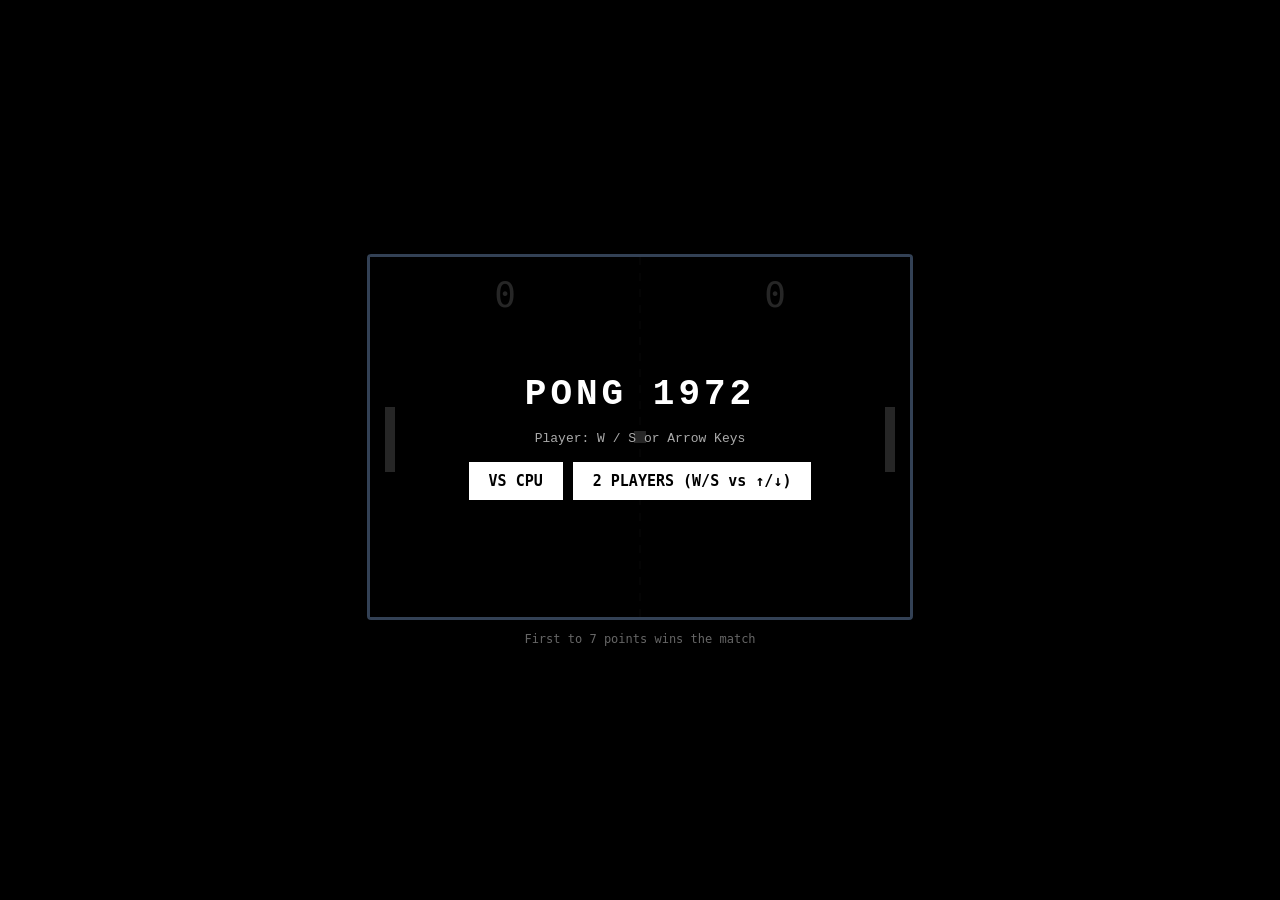
<file: public/games/pong/index.html>
<!DOCTYPE html>
<html lang="en">
<head>
  <meta charset="UTF-8">
  <meta name="viewport" content="width=device-width, initial-scale=1.0, user-scalable=no">
  <title>Retro Pong</title>
  <style>
    * { box-sizing: border-box; margin: 0; padding: 0; user-select: none; }
    body {
      background: #000000;
      color: #ffffff;
      font-family: 'Courier New', Courier, monospace;
      display: flex;
      flex-direction: column;
      align-items: center;
      justify-content: center;
      min-height: 100vh;
      padding: 10px;
    }
    #wrap {
      position: relative;
      border: 3px solid #334155;
      border-radius: 4px;
    }
    canvas { display: block; background: #000; }
    .overlay {
      position: absolute;
      inset: 0;
      background: rgba(0, 0, 0, 0.85);
      display: flex;
      flex-direction: column;
      align-items: center;
      justify-content: center;
      gap: 16px;
    }
    .overlay.hidden { display: none; }
    .btn {
      background: #fff;
      color: #000;
      border: none;
      padding: 10px 20px;
      font-weight: 900;
      font-family: monospace;
      cursor: pointer;
      font-size: 15px;
    }
    .btn:hover { background: #10b981; color: #fff; }
    .mode-select {
      display: flex;
      gap: 10px;
    }
  </style>
</head>
<body>
  <div id="wrap">
    <canvas id="c" width="540" height="360"></canvas>
    <div id="screen" class="overlay">
      <h1 id="title" style="font-size: 36px; letter-spacing: 4px;">PONG 1972</h1>
      <p style="font-size: 13px; color: #aaa;">Player: W / S or Arrow Keys</p>
      <div class="mode-select">
        <button class="btn" onclick="start('cpu')">VS CPU</button>
        <button class="btn" onclick="start('2p')">2 PLAYERS (W/S vs ↑/↓)</button>
      </div>
    </div>
  </div>

  <div style="margin-top: 12px; font-size: 12px; color: #666; font-family: monospace;">
    First to 7 points wins the match
  </div>

  <script>
    const canvas = document.getElementById('c');
    const ctx = canvas.getContext('2d');

    const paddleW = 10, paddleH = 65;
    let p1 = { x: 15, y: 150, score: 0, dy: 0, speed: 6 };
    let p2 = { x: canvas.width - 25, y: 150, score: 0, dy: 0, speed: 5 };
    let ball = { x: canvas.width/2, y: canvas.height/2, r: 6, dx: 5, dy: 3 };
    let mode = 'cpu';
    let playing = false;

    const keys = {};
    window.addEventListener('keydown', e => { keys[e.code] = true; });
    window.addEventListener('keyup', e => { keys[e.code] = false; });

    // Touch controls on canvas sides
    canvas.addEventListener('touchmove', e => {
      e.preventDefault();
      const rect = canvas.getBoundingClientRect();
      const touch = e.touches[0];
      const y = touch.clientY - rect.top;
      p1.y = Math.max(0, Math.min(canvas.height - paddleH, y - paddleH/2));
    }, {passive: false});

    function start(selectedMode) {
      mode = selectedMode;
      p1.score = 0;
      p2.score = 0;
      resetBall();
      playing = true;
      document.getElementById('screen').classList.add('hidden');
    }

    function resetBall(servingP2 = false) {
      ball.x = canvas.width / 2;
      ball.y = canvas.height / 2;
      ball.dx = servingP2 ? -4.5 : 4.5;
      ball.dy = (Math.random() - 0.5) * 6;
    }

    function update() {
      if (!playing) return;

      // P1 input (W / S or ArrowUp / ArrowDown in 1P)
      if (keys['KeyW'] || (mode === 'cpu' && keys['ArrowUp'])) p1.y = Math.max(0, p1.y - p1.speed);
      if (keys['KeyS'] || (mode === 'cpu' && keys['ArrowDown'])) p1.y = Math.min(canvas.height - paddleH, p1.y + p1.speed);

      // P2 input (ArrowUp / ArrowDown in 2P, or AI)
      if (mode === '2p') {
        if (keys['ArrowUp']) p2.y = Math.max(0, p2.y - p2.speed);
        if (keys['ArrowDown']) p2.y = Math.min(canvas.height - paddleH, p2.y + p2.speed);
      } else {
        // Simple AI with slight reaction lag
        let targetY = ball.y - paddleH / 2;
        if (p2.y < targetY - 10) p2.y += p2.speed * 0.85;
        else if (p2.y > targetY + 10) p2.y -= p2.speed * 0.85;
        p2.y = Math.max(0, Math.min(canvas.height - paddleH, p2.y));
      }

      // Ball movement
      ball.x += ball.dx;
      ball.y += ball.dy;

      // Top / bottom bounce
      if (ball.y - ball.r < 0 || ball.y + ball.r > canvas.height) {
        ball.dy = -ball.dy;
      }

      // P1 hit
      if (ball.x - ball.r <= p1.x + paddleW && ball.x + ball.r >= p1.x) {
        if (ball.y >= p1.y && ball.y <= p1.y + paddleH) {
          ball.dx = Math.abs(ball.dx) * 1.05; // speed up slightly
          let offset = (ball.y - (p1.y + paddleH/2)) / (paddleH/2);
          ball.dy = offset * 5;
        }
      }

      // P2 hit
      if (ball.x + ball.r >= p2.x && ball.x - ball.r <= p2.x + paddleW) {
        if (ball.y >= p2.y && ball.y <= p2.y + paddleH) {
          ball.dx = -Math.abs(ball.dx) * 1.05;
          let offset = (ball.y - (p2.y + paddleH/2)) / (paddleH/2);
          ball.dy = offset * 5;
        }
      }

      // Score P2
      if (ball.x - ball.r < 0) {
        p2.score++;
        if (p2.score >= 7) endGame(mode === 'cpu' ? 'CPU WINS!' : 'PLAYER 2 WINS!');
        else resetBall(false);
      }

      // Score P1
      if (ball.x + ball.r > canvas.width) {
        p1.score++;
        if (p1.score >= 7) endGame('PLAYER 1 WINS!');
        else resetBall(true);
      }
    }

    function draw() {
      // Background
      ctx.fillStyle = '#000000';
      ctx.fillRect(0, 0, canvas.width, canvas.height);

      // Center dotted line
      ctx.strokeStyle = '#333333';
      ctx.setLineDash([8, 8]);
      ctx.beginPath();
      ctx.moveTo(canvas.width / 2, 0);
      ctx.lineTo(canvas.width / 2, canvas.height);
      ctx.stroke();
      ctx.setLineDash([]);

      // Scores
      ctx.fillStyle = '#ffffff';
      ctx.font = '36px monospace';
      ctx.textAlign = 'center';
      ctx.fillText(p1.score, canvas.width / 4, 50);
      ctx.fillText(p2.score, (canvas.width * 3) / 4, 50);

      // Paddles
      ctx.fillRect(p1.x, p1.y, paddleW, paddleH);
      ctx.fillRect(p2.x, p2.y, paddleW, paddleH);

      // Ball
      ctx.fillRect(ball.x - ball.r, ball.y - ball.r, ball.r * 2, ball.r * 2);
    }

    function endGame(msg) {
      playing = false;
      document.getElementById('title').innerText = msg;
      document.getElementById('screen').classList.remove('hidden');
    }

    function loop() {
      update();
      draw();
      requestAnimationFrame(loop);
    }
    loop();
  </script>
</body>
</html>
</file>
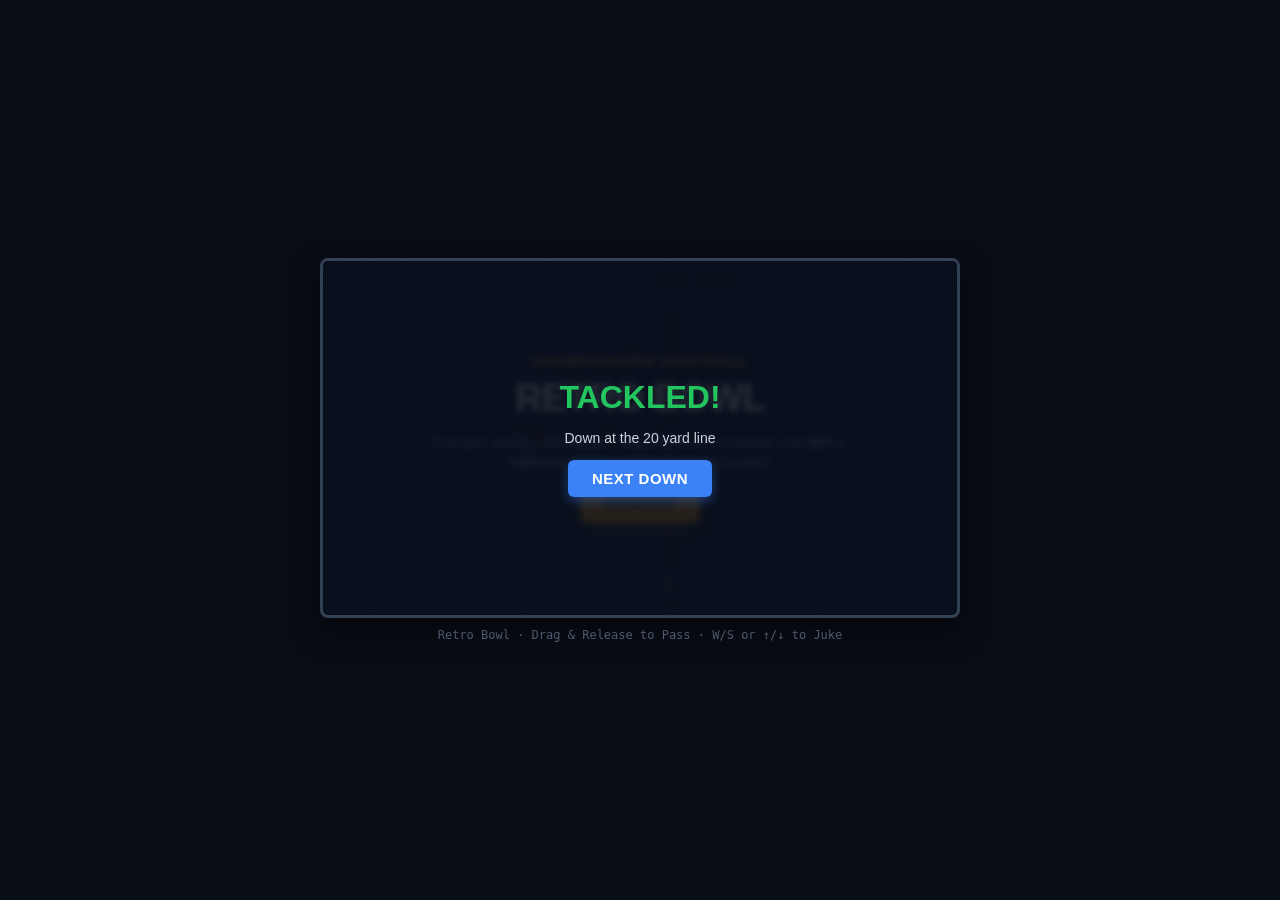
<file: public/games/retro-bowl/index.html>
<!DOCTYPE html>
<html lang="en">
<head>
  <meta charset="UTF-8">
  <meta name="viewport" content="width=device-width, initial-scale=1.0, user-scalable=no">
  <title>Retro Bowl</title>
  <style>
    * { box-sizing: border-box; margin: 0; padding: 0; user-select: none; }
    body {
      background: #090d16;
      color: #f8fafc;
      font-family: -apple-system, BlinkMacSystemFont, "Segoe UI", Roboto, sans-serif;
      display: flex;
      flex-direction: column;
      align-items: center;
      justify-content: center;
      min-height: 100vh;
      padding: 8px;
      overflow: hidden;
    }
    #game-container {
      position: relative;
      width: 640px;
      max-width: 100%;
      aspect-ratio: 16 / 9;
      background: #1e3a1e;
      border: 3px solid #334155;
      border-radius: 8px;
      overflow: hidden;
      box-shadow: 0 12px 30px rgba(0,0,0,0.6);
    }
    canvas {
      width: 100%;
      height: 100%;
      display: block;
    }
    .overlay {
      position: absolute;
      inset: 0;
      background: rgba(10, 15, 29, 0.88);
      backdrop-filter: blur(3px);
      display: flex;
      flex-direction: column;
      align-items: center;
      justify-content: center;
      gap: 14px;
      text-align: center;
      padding: 20px;
      z-index: 20;
    }
    .overlay.hidden { display: none; }
    .btn {
      background: #3b82f6;
      color: #ffffff;
      border: none;
      padding: 10px 24px;
      font-weight: 800;
      font-size: 15px;
      letter-spacing: 0.5px;
      border-radius: 6px;
      cursor: pointer;
      box-shadow: 0 4px 12px rgba(59, 130, 246, 0.4);
      transition: transform 0.1s, background 0.15s;
    }
    .btn:hover { background: #60a5fa; transform: scale(1.04); }
    .btn-gold {
      background: #f59e0b;
      color: #000;
      box-shadow: 0 4px 12px rgba(245, 158, 11, 0.4);
    }
    .btn-gold:hover { background: #fbbf24; }
    .hint { font-size: 13px; color: #94a3b8; max-width: 440px; line-height: 1.4; }
  </style>
</head>
<body>
  <div id="game-container">
    <canvas id="c" width="640" height="360"></canvas>

    <!-- Start / Title Screen -->
    <div id="startScreen" class="overlay">
      <div style="font-size: 13px; font-weight: 800; color: #f59e0b; letter-spacing: 2px;">CHAMPIONSHIP FOOTBALL</div>
      <h1 style="font-size: 38px; font-weight: 900; letter-spacing: -1px; color: #ffffff; margin-top: -6px;">RETRO BOWL</h1>
      <p class="hint">
        Pull back and aim with <b>Mouse / Touch</b> to throw the football.
        Use <b>W/S</b> or <b>Up/Down Arrows</b> to dodge incoming tackles!
      </p>
      <button class="btn btn-gold" onclick="startGame()">KICKOFF</button>
    </div>

    <!-- Play Result / Touchdown Screen -->
    <div id="resultScreen" class="overlay hidden">
      <h2 id="resultTitle" style="font-size: 32px; font-weight: 900; color: #22c55e;">TOUCHDOWN!</h2>
      <p id="resultDesc" style="font-size: 14px; color: #cbd5e1;">42-Yard Pass to the Endzone</p>
      <button id="nextPlayBtn" class="btn" onclick="nextPlay()">NEXT DOWN</button>
    </div>
  </div>

  <div style="margin-top: 10px; font-size: 12px; color: #64748b; font-family: monospace;">
    Retro Bowl · Drag & Release to Pass · W/S or ↑/↓ to Juke
  </div>

  <script>
    const canvas = document.getElementById('c');
    const ctx = canvas.getContext('2d');

    // Audio synthesizer for retro 8-bit sound effects
    const audioCtx = new (window.AudioContext || window.webkitAudioContext)();
    function playBeep(freq, type = 'square', duration = 0.1, vol = 0.1) {
      try {
        if (audioCtx.state === 'suspended') audioCtx.resume();
        const osc = audioCtx.createOscillator();
        const gain = audioCtx.createGain();
        osc.type = type;
        osc.frequency.setValueAtTime(freq, audioCtx.currentTime);
        gain.gain.setValueAtTime(vol, audioCtx.currentTime);
        gain.gain.exponentialRampToValueAtTime(0.001, audioCtx.currentTime + duration);
        osc.connect(gain);
        gain.connect(audioCtx.destination);
        osc.start();
        osc.stop(audioCtx.currentTime + duration);
      } catch(e){}
    }

    function soundCheer() {
      playBeep(260, 'sine', 0.15, 0.2);
      setTimeout(() => playBeep(330, 'sine', 0.2, 0.25), 100);
      setTimeout(() => playBeep(520, 'sine', 0.4, 0.3), 220);
    }
    function soundWhistle() {
      playBeep(880, 'sine', 0.15, 0.2);
      setTimeout(() => playBeep(880, 'sine', 0.15, 0.2), 180);
    }
    function soundTackle() {
      playBeep(110, 'triangle', 0.18, 0.3);
    }

    // Game State
    let scoreUser = 0;
    let scoreOpp = 14;
    let down = 1;
    let yardsToGo = 10;
    let ballLine = 20; // 0 to 100 (100 is touchdown)
    let quarter = 4;
    let clock = 90; // seconds
    let clockTimer = null;
    let gameState = 'start'; // start, play_ready, aiming, in_air, runner_active, play_over

    // Players
    let qb = { x: 120, y: 180, w: 16, h: 20, color: '#3b82f6', skin: '#fcd34d' };
    let wrs = [];
    let defenders = [];
    let ball = { x: 0, y: 0, targetX: 0, targetY: 0, vx: 0, vy: 0, inAir: false, height: 0, carrier: null };
    let dragStart = null;
    let aimPoint = { x: 0, y: 0 };
    let cameraX = 0;

    function resetPlay() {
      // Set line of scrimmage
      cameraX = (ballLine * 15) - 100;
      qb.x = (ballLine * 15);
      qb.y = 180;

      // 3 Wide receivers on routes
      wrs = [
        { id: 1, x: qb.x + 30, y: 90, vx: 3.2, vy: 0.4, hasBall: false, route: 'slant' },
        { id: 2, x: qb.x + 40, y: 180, vx: 3.8, vy: 0, hasBall: false, route: 'streak' },
        { id: 3, x: qb.x + 30, y: 270, vx: 3.0, vy: -0.5, hasBall: false, route: 'corner' }
      ];

      // 3 Defensive Backs / Linebackers
      defenders = [
        { x: qb.x + 130, y: 80, vx: 0, vy: 0, speed: 2.7 },
        { x: qb.x + 160, y: 180, vx: 0, vy: 0, speed: 2.8 },
        { x: qb.x + 130, y: 280, vx: 0, vy: 0, speed: 2.7 },
        { x: qb.x + 70, y: 170, vx: 0, vy: 0, speed: 2.1 } // Pass rusher
      ];

      ball.inAir = false;
      ball.carrier = qb;
      ball.x = qb.x;
      ball.y = qb.y;
      ball.height = 0;

      gameState = 'play_ready';
    }

    function startGame() {
      scoreUser = 0;
      scoreOpp = 14;
      down = 1;
      yardsToGo = 10;
      ballLine = 25;
      quarter = 4;
      clock = 90;

      document.getElementById('startScreen').classList.add('hidden');
      document.getElementById('resultScreen').classList.add('hidden');

      soundWhistle();
      resetPlay();

      clearInterval(clockTimer);
      clockTimer = setInterval(() => {
        if (gameState !== 'start' && clock > 0) {
          clock--;
        }
      }, 1000);
    }

    // Aim & Throw handling
    canvas.addEventListener('mousedown', e => {
      if (gameState === 'play_ready' && ball.carrier === qb) {
        const rect = canvas.getBoundingClientRect();
        dragStart = { x: e.clientX - rect.left, y: e.clientY - rect.top };
        aimPoint = { ...dragStart };
        gameState = 'aiming';
      }
    });

    window.addEventListener('mousemove', e => {
      if (gameState === 'aiming' && dragStart) {
        const rect = canvas.getBoundingClientRect();
        aimPoint = { x: e.clientX - rect.left, y: e.clientY - rect.top };
      }
    });

    window.addEventListener('mouseup', () => {
      if (gameState === 'aiming' && dragStart) {
        // Calculate throw vector based on drag pullback
        const dx = (dragStart.x - aimPoint.x) * 2.8;
        const dy = (dragStart.y - aimPoint.y) * 2.8;

        if (Math.hypot(dx, dy) > 25) {
          throwBall(dx, dy);
        } else {
          gameState = 'play_ready';
        }
        dragStart = null;
      }
    });

    // Touch support for mobile / trackpads
    canvas.addEventListener('touchstart', e => {
      if (gameState === 'play_ready' && ball.carrier === qb) {
        const rect = canvas.getBoundingClientRect();
        const t = e.touches[0];
        dragStart = { x: t.clientX - rect.left, y: t.clientY - rect.top };
        aimPoint = { ...dragStart };
        gameState = 'aiming';
        e.preventDefault();
      }
    }, {passive: false});

    window.addEventListener('touchmove', e => {
      if (gameState === 'aiming' && dragStart) {
        const rect = canvas.getBoundingClientRect();
        const t = e.touches[0];
        aimPoint = { x: t.clientX - rect.left, y: t.clientY - rect.top };
        e.preventDefault();
      }
    }, {passive: false});

    window.addEventListener('touchend', () => {
      if (gameState === 'aiming' && dragStart) {
        const dx = (dragStart.x - aimPoint.x) * 2.8;
        const dy = (dragStart.y - aimPoint.y) * 2.8;
        if (Math.hypot(dx, dy) > 25) {
          throwBall(dx, dy);
        } else {
          gameState = 'play_ready';
        }
        dragStart = null;
      }
    });

    function throwBall(vx, vy) {
      gameState = 'in_air';
      ball.carrier = null;
      ball.x = qb.x + 10;
      ball.y = qb.y;
      ball.vx = Math.max(4, Math.min(13, vx * 0.08));
      ball.vy = Math.max(-5, Math.min(5, vy * 0.08));
      ball.inAir = true;
      ball.height = 10;
      playBeep(440, 'triangle', 0.15, 0.2);
    }

    // Runner Juke controls (W/S or Up/Down)
    window.addEventListener('keydown', e => {
      if (ball.carrier && ball.carrier !== qb) {
        if (e.code === 'KeyW' || e.code === 'ArrowUp') {
          ball.carrier.y = Math.max(50, ball.carrier.y - 18);
          playBeep(320, 'sine', 0.06, 0.15);
        } else if (e.code === 'KeyS' || e.code === 'ArrowDown') {
          ball.carrier.y = Math.min(310, ball.carrier.y + 18);
          playBeep(320, 'sine', 0.06, 0.15);
        }
      }
    });

    function update() {
      if (gameState === 'play_ready' || gameState === 'aiming' || gameState === 'in_air' || gameState === 'runner_active') {
        // Move Wide receivers along routes
        for (let wr of wrs) {
          if (!wr.hasBall) {
            wr.x += wr.vx;
            wr.y += wr.vy;
            if (wr.y < 50 || wr.y > 310) wr.vy *= -1;
          } else {
            // Ball carrier runs downfield
            wr.x += 4.1;
            // Check touchdown!
            let currentYard = Math.floor(wr.x / 15);
            if (currentYard >= 100) {
              scoreTouchdown();
              return;
            }
          }
        }

        // Defenders track ball or WRs
        for (let def of defenders) {
          let target = ball.carrier ? ball.carrier : wrs[1];
          if (def.x > target.x) def.x -= def.speed;
          else def.x += def.speed * 0.5;

          if (def.y < target.y) def.y += def.speed * 0.7;
          else if (def.y > target.y) def.y -= def.speed * 0.7;

          // Tackle ball carrier
          if (ball.carrier && Math.hypot(def.x - ball.carrier.x, def.y - ball.carrier.y) < 16) {
            soundTackle();
            tackleCarrier();
            return;
          }
        }

        // Ball physics in air
        if (gameState === 'in_air') {
          ball.x += ball.vx;
          ball.y += ball.vy;
          cameraX = ball.x - 220;

          // Check receiver catches
          for (let wr of wrs) {
            if (Math.hypot(ball.x - wr.x, ball.y - wr.y) < 22) {
              // Catch!
              wr.hasBall = true;
              ball.carrier = wr;
              ball.inAir = false;
              gameState = 'runner_active';
              playBeep(650, 'square', 0.12, 0.2);
              break;
            }
          }

          // Incomplete pass (ball hits grass)
          if (ball.inAir && ball.x > qb.x + 360) {
            incompletePass();
            return;
          }
        } else if (ball.carrier) {
          cameraX = ball.carrier.x - 200;
        }
      }
    }

    function tackleCarrier() {
      gameState = 'play_over';
      const endYard = Math.min(99, Math.max(0, Math.floor(ball.carrier.x / 15)));
      const yardsGained = endYard - ballLine;
      ballLine = endYard;

      let msgTitle = yardsGained > 0 ? `+${yardsGained} YARDS` : 'TACKLED!';
      let msgDesc = `Down at the ${ballLine} yard line`;

      if (yardsGained >= yardsToGo) {
        down = 1;
        yardsToGo = 10;
        msgTitle = 'FIRST DOWN!';
      } else {
        down++;
        yardsToGo -= yardsGained;
        if (down > 4) {
          turnoverOnDowns();
          return;
        }
      }

      showResult(msgTitle, msgDesc);
    }

    function incompletePass() {
      gameState = 'play_over';
      soundWhistle();
      down++;
      if (down > 4) {
        turnoverOnDowns();
        return;
      }
      showResult('INCOMPLETE PASS', `3rd & ${yardsToGo} on the ${ballLine} yard line`);
    }

    function turnoverOnDowns() {
      down = 1;
      yardsToGo = 10;
      ballLine = 100 - ballLine; // swap sides
      scoreOpp += 3;
      showResult('TURNOVER ON DOWNS', 'Opponent kicks a field goal! Score: ' + scoreUser + ' - ' + scoreOpp);
    }

    function scoreTouchdown() {
      gameState = 'play_over';
      scoreUser += 7;
      soundCheer();
      ballLine = 25;
      down = 1;
      yardsToGo = 10;
      showResult('TOUCHDOWN!', `7 Points! Score: You ${scoreUser} - Opp ${scoreOpp}`);
    }

    function showResult(title, desc) {
      document.getElementById('resultTitle').innerText = title;
      document.getElementById('resultDesc').innerText = desc;
      document.getElementById('resultScreen').classList.remove('hidden');
    }

    function nextPlay() {
      document.getElementById('resultScreen').classList.add('hidden');
      resetPlay();
    }

    function draw() {
      // Clear grass field
      ctx.fillStyle = '#22543d';
      ctx.fillRect(0, 0, canvas.width, canvas.height);

      ctx.save();
      ctx.translate(-cameraX, 0);

      // Yard lines every 10 yards (150 px)
      for (let y = 0; y <= 110; y += 10) {
        let x = y * 15;
        // Alternating grass tone
        if ((y / 10) % 2 === 0) {
          ctx.fillStyle = '#276749';
          ctx.fillRect(x, 0, 150, canvas.height);
        }

        // Yard stripe line
        ctx.strokeStyle = 'rgba(255,255,255,0.7)';
        ctx.lineWidth = 2;
        ctx.beginPath();
        ctx.moveTo(x, 0);
        ctx.lineTo(x, canvas.height);
        ctx.stroke();

        // Yard numbers
        ctx.fillStyle = '#ffffff';
        ctx.font = '700 15px monospace';
        let numText = y <= 50 ? y : 100 - y;
        if (y > 0 && y < 100) {
          ctx.fillText(numText, x - 10, 40);
          ctx.fillText(numText, x - 10, canvas.height - 25);
        }
      }

      // Endzones
      ctx.fillStyle = '#1d4ed8'; // Player Endzone 100+
      ctx.fillRect(100 * 15, 0, 160, canvas.height);
      ctx.fillStyle = '#ffffff';
      ctx.font = '900 24px sans-serif';
      ctx.save();
      ctx.translate(100 * 15 + 80, 180);
      ctx.rotate(Math.PI / 2);
      ctx.textAlign = 'center';
      ctx.fillText('ENDZONE', 0, 0);
      ctx.restore();

      // First Down Yellow Marker line
      let yellowLineX = (ballLine + yardsToGo) * 15;
      ctx.strokeStyle = '#facc15';
      ctx.lineWidth = 3;
      ctx.beginPath();
      ctx.moveTo(yellowLineX, 0); ctx.lineTo(yellowLineX, canvas.height);
      ctx.stroke();

      // Blue Line of Scrimmage
      let blueLineX = ballLine * 15;
      ctx.strokeStyle = '#38bdf8';
      ctx.lineWidth = 3;
      ctx.beginPath();
      ctx.moveTo(blueLineX, 0); ctx.lineTo(blueLineX, canvas.height);
      ctx.stroke();

      // Draw Quarterback
      drawPlayer(qb.x, qb.y, '#3b82f6', '#fcd34d', 'QB');

      // Draw WRs
      for (let wr of wrs) {
        drawPlayer(wr.x, wr.y, '#3b82f6', '#fcd34d', 'WR');
      }

      // Draw Defenders
      for (let def of defenders) {
        drawPlayer(def.x, def.y, '#dc2626', '#f87171', 'D');
      }

      // Draw Football
      if (ball.inAir) {
        ctx.fillStyle = '#78350f';
        ctx.beginPath();
        ctx.ellipse(ball.x, ball.y, 7, 4, Math.atan2(ball.vy, ball.vx), 0, Math.PI * 2);
        ctx.fill();
        ctx.fillStyle = '#ffffff';
        ctx.fillRect(ball.x - 2, ball.y - 1, 4, 2); // White laces
      } else if (ball.carrier) {
        ctx.fillStyle = '#78350f';
        ctx.beginPath();
        ctx.ellipse(ball.carrier.x + 8, ball.carrier.y - 4, 5, 3, 0, 0, Math.PI * 2);
        ctx.fill();
      }

      // Aiming trajectory line
      if (gameState === 'aiming' && dragStart) {
        const dx = (dragStart.x - aimPoint.x) * 2.8;
        const dy = (dragStart.y - aimPoint.y) * 2.8;
        ctx.strokeStyle = '#facc15';
        ctx.lineWidth = 2;
        ctx.setLineDash([6, 6]);
        ctx.beginPath();
        ctx.moveTo(qb.x + 10, qb.y);
        ctx.quadraticCurveTo(qb.x + dx * 0.5, qb.y + dy * 0.5 - 40, qb.x + dx, qb.y + dy);
        ctx.stroke();
        ctx.setLineDash([]);

        // Target reticle
        ctx.strokeStyle = '#facc15';
        ctx.beginPath();
        ctx.arc(qb.x + dx, qb.y + dy, 12, 0, Math.PI * 2);
        ctx.stroke();
      }

      ctx.restore();

      // Fixed HUD at top
      ctx.fillStyle = 'rgba(15, 23, 42, 0.9)';
      ctx.fillRect(0, 0, canvas.width, 36);
      ctx.strokeStyle = '#334155';
      ctx.beginPath();
      ctx.moveTo(0, 36); ctx.lineTo(canvas.width, 36);
      ctx.stroke();

      ctx.fillStyle = '#ffffff';
      ctx.font = '800 13px sans-serif';
      ctx.fillText(`YOU ${scoreUser} - OPP ${scoreOpp}`, 16, 23);

      ctx.fillStyle = '#38bdf8';
      ctx.fillText(`${down}${getOrdinal(down)} & ${yardsToGo}`, 210, 23);

      ctx.fillStyle = '#facc15';
      ctx.fillText(`BALL ON ${ballLine}`, 340, 23);

      ctx.fillStyle = '#e2e8f0';
      ctx.font = '600 13px monospace';
      let mins = Math.floor(clock / 60);
      let secs = clock % 60;
      ctx.fillText(`Q${quarter} ${mins}:${String(secs).padStart(2, '0')}`, canvas.width - 95, 23);
    }

    function getOrdinal(n) {
      if (n === 1) return 'ST';
      if (n === 2) return 'ND';
      if (n === 3) return 'RD';
      return 'TH';
    }

    function drawPlayer(x, y, jersey, helmet, label) {
      // Shadow
      ctx.fillStyle = 'rgba(0,0,0,0.3)';
      ctx.beginPath();
      ctx.ellipse(x, y + 10, 8, 4, 0, 0, Math.PI * 2);
      ctx.fill();

      // Jersey body
      ctx.fillStyle = jersey;
      ctx.fillRect(x - 7, y - 6, 14, 14);

      // Helmet / Head
      ctx.fillStyle = helmet;
      ctx.beginPath();
      ctx.arc(x, y - 10, 6, 0, Math.PI * 2);
      ctx.fill();

      // Face mask
      ctx.fillStyle = '#0f172a';
      ctx.fillRect(x + 2, y - 11, 4, 3);
    }

    function loop() {
      update();
      draw();
      requestAnimationFrame(loop);
    }

    resetPlay();
    loop();
  </script>
</body>
</html>
</file>
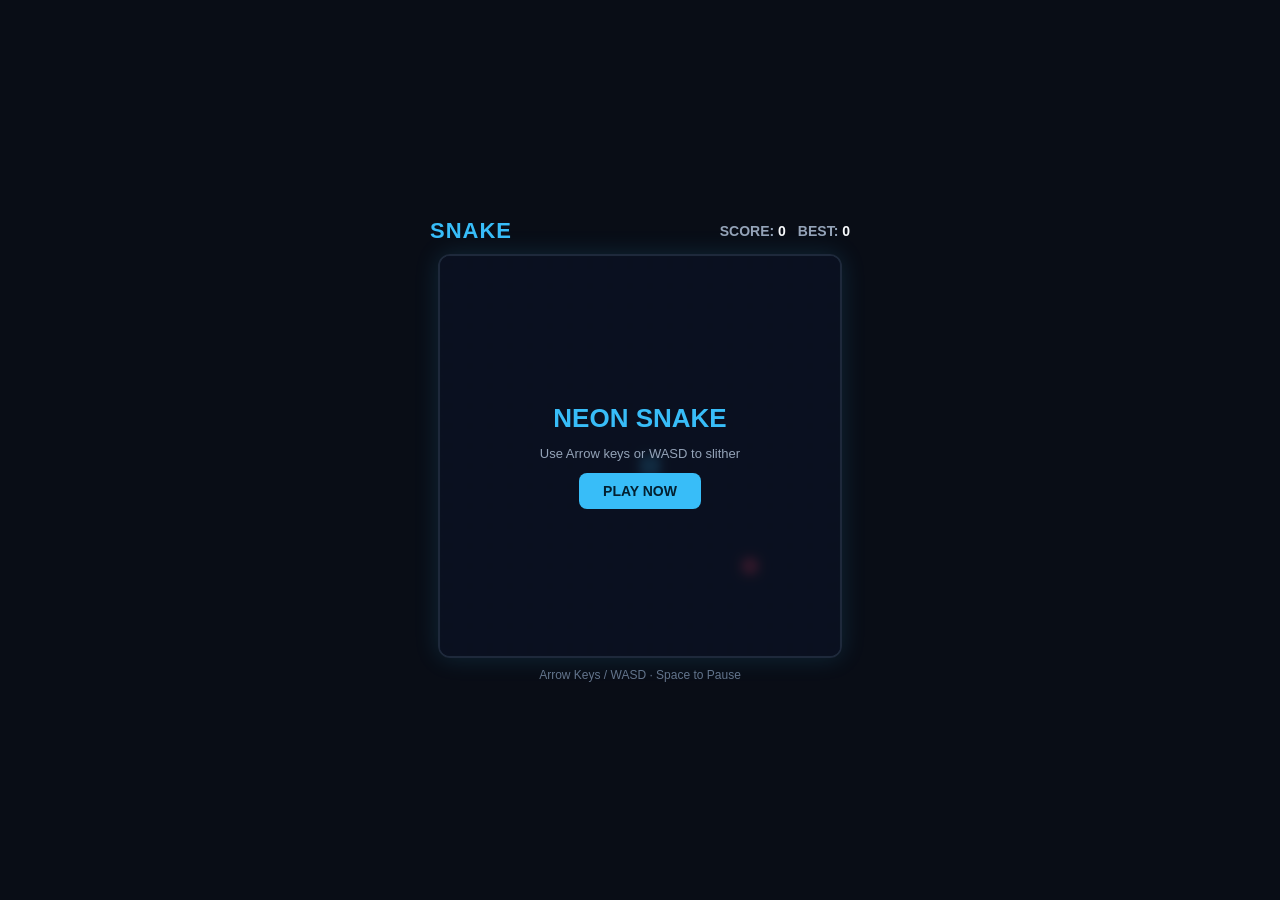
<file: public/games/snake/index.html>
<!DOCTYPE html>
<html lang="en">
<head>
  <meta charset="UTF-8">
  <meta name="viewport" content="width=device-width, initial-scale=1.0, user-scalable=no">
  <title>Neon Snake</title>
  <style>
    * { box-sizing: border-box; margin: 0; padding: 0; user-select: none; }
    body {
      background: #090d16;
      color: #f8fafc;
      font-family: -apple-system, BlinkMacSystemFont, "Segoe UI", Roboto, sans-serif;
      display: flex;
      flex-direction: column;
      align-items: center;
      justify-content: center;
      min-height: 100vh;
      padding: 12px;
      overflow: hidden;
    }
    .hud {
      width: 100%;
      max-width: 420px;
      display: flex;
      justify-content: space-between;
      align-items: center;
      margin-bottom: 10px;
    }
    .title { font-size: 22px; font-weight: 800; color: #38bdf8; letter-spacing: 1px; }
    .stats { display: flex; gap: 12px; font-size: 14px; font-weight: 600; color: #94a3b8; }
    .stat-val { color: #f8fafc; font-weight: 700; }
    #canvas-container {
      position: relative;
      border: 2px solid #1e293b;
      border-radius: 12px;
      overflow: hidden;
      box-shadow: 0 0 25px rgba(56, 189, 248, 0.15);
    }
    canvas {
      display: block;
      background: #0b1120;
    }
    .overlay {
      position: absolute;
      inset: 0;
      background: rgba(11, 17, 32, 0.85);
      backdrop-filter: blur(4px);
      display: flex;
      flex-direction: column;
      align-items: center;
      justify-content: center;
      gap: 12px;
      visibility: hidden;
      opacity: 0;
      transition: all 0.2s;
    }
    .overlay.show { visibility: visible; opacity: 1; }
    .btn {
      background: #38bdf8;
      color: #032030;
      border: none;
      padding: 10px 24px;
      font-weight: 800;
      border-radius: 8px;
      cursor: pointer;
      font-size: 14px;
      transition: transform 0.1s, background 0.15s;
    }
    .btn:hover { background: #7dd3fc; transform: scale(1.05); }
    .keys-hint {
      margin-top: 10px;
      font-size: 12px;
      color: #64748b;
    }
  </style>
</head>
<body>
  <div class="hud">
    <div class="title">SNAKE</div>
    <div class="stats">
      <div>SCORE: <span class="stat-val" id="score">0</span></div>
      <div>BEST: <span class="stat-val" id="best">0</span></div>
    </div>
  </div>

  <div id="canvas-container">
    <canvas id="gameCanvas" width="400" height="400"></canvas>
    <div class="overlay show" id="startModal">
      <h2 style="font-size: 26px; font-weight: 800; color: #38bdf8;">NEON SNAKE</h2>
      <p style="font-size: 13px; color: #94a3b8;">Use Arrow keys or WASD to slither</p>
      <button class="btn" onclick="startGame()">PLAY NOW</button>
    </div>
    <div class="overlay" id="gameOverModal">
      <h2 style="font-size: 26px; font-weight: 800; color: #f43f5e;">CRASHED!</h2>
      <p style="font-size: 14px; color: #94a3b8;">Score: <span id="finalScore" style="color: #fff; font-weight: 700;">0</span></p>
      <button class="btn" onclick="startGame()">PLAY AGAIN</button>
    </div>
  </div>

  <div class="keys-hint">Arrow Keys / WASD · Space to Pause</div>

  <script>
    const canvas = document.getElementById('gameCanvas');
    const ctx = canvas.getContext('2d');
    const gridSize = 20;
    const tileCount = canvas.width / gridSize;

    let snake = [{ x: 10, y: 10 }];
    let food = { x: 15, y: 15 };
    let dx = 0, dy = 0;
    let nextDx = 0, nextDy = 0;
    let score = 0;
    let best = localStorage.getItem('snake_best') || 0;
    document.getElementById('best').innerText = best;
    let gameLoop = null;
    let isRunning = false;

    function startGame() {
      snake = [{ x: 10, y: 10 }, { x: 10, y: 11 }, { x: 10, y: 12 }];
      dx = 0; dy = -1;
      nextDx = 0; nextDy = -1;
      score = 0;
      document.getElementById('score').innerText = score;
      document.getElementById('startModal').classList.remove('show');
      document.getElementById('gameOverModal').classList.remove('show');
      spawnFood();
      isRunning = true;
      clearInterval(gameLoop);
      gameLoop = setInterval(update, 90);
    }

    function spawnFood() {
      let valid = false;
      while (!valid) {
        food.x = Math.floor(Math.random() * tileCount);
        food.y = Math.floor(Math.random() * tileCount);
        valid = !snake.some(segment => segment.x === food.x && segment.y === food.y);
      }
    }

    function update() {
      if (!isRunning) return;
      dx = nextDx;
      dy = nextDy;

      const head = { x: snake[0].x + dx, y: snake[0].y + dy };

      // Wall collision
      if (head.x < 0 || head.x >= tileCount || head.y < 0 || head.y >= tileCount) {
        gameOver();
        return;
      }

      // Self collision
      if (snake.some(segment => segment.x === head.x && segment.y === head.y)) {
        gameOver();
        return;
      }

      snake.unshift(head);

      // Eat food
      if (head.x === food.x && head.y === food.y) {
        score += 10;
        document.getElementById('score').innerText = score;
        if (score > best) {
          best = score;
          localStorage.setItem('snake_best', best);
          document.getElementById('best').innerText = best;
        }
        spawnFood();
      } else {
        snake.pop();
      }

      draw();
    }

    function draw() {
      // Background grid
      ctx.fillStyle = '#0b1120';
      ctx.fillRect(0, 0, canvas.width, canvas.height);

      ctx.strokeStyle = '#111c33';
      ctx.lineWidth = 1;
      for (let i = 0; i <= canvas.width; i += gridSize) {
        ctx.beginPath();
        ctx.moveTo(i, 0); ctx.lineTo(i, canvas.height);
        ctx.stroke();
        ctx.beginPath();
        ctx.moveTo(0, i); ctx.lineTo(canvas.width, i);
        ctx.stroke();
      }

      // Food with neon glow
      ctx.shadowBlur = 10;
      ctx.shadowColor = '#f43f5e';
      ctx.fillStyle = '#f43f5e';
      ctx.beginPath();
      ctx.arc(food.x * gridSize + gridSize/2, food.y * gridSize + gridSize/2, gridSize/2 - 2, 0, Math.PI * 2);
      ctx.fill();

      // Snake
      ctx.shadowBlur = 8;
      ctx.shadowColor = '#38bdf8';
      snake.forEach((segment, index) => {
        ctx.fillStyle = index === 0 ? '#38bdf8' : '#0284c7';
        ctx.fillRect(segment.x * gridSize + 1, segment.y * gridSize + 1, gridSize - 2, gridSize - 2);
      });
      ctx.shadowBlur = 0;
    }

    function gameOver() {
      isRunning = false;
      clearInterval(gameLoop);
      document.getElementById('finalScore').innerText = score;
      document.getElementById('gameOverModal').classList.add('show');
    }

    window.addEventListener('keydown', e => {
      if (['ArrowUp', 'KeyW'].includes(e.code) && dy === 0) { nextDx = 0; nextDy = -1; e.preventDefault(); }
      else if (['ArrowDown', 'KeyS'].includes(e.code) && dy === 0) { nextDx = 0; nextDy = 1; e.preventDefault(); }
      else if (['ArrowLeft', 'KeyA'].includes(e.code) && dx === 0) { nextDx = -1; nextDy = 0; e.preventDefault(); }
      else if (['ArrowRight', 'KeyD'].includes(e.code) && dx === 0) { nextDx = 1; nextDy = 0; e.preventDefault(); }
      else if (e.code === 'Space') {
        isRunning = !isRunning;
        e.preventDefault();
      }
    });

    draw();
  </script>
</body>
</html>
</file>
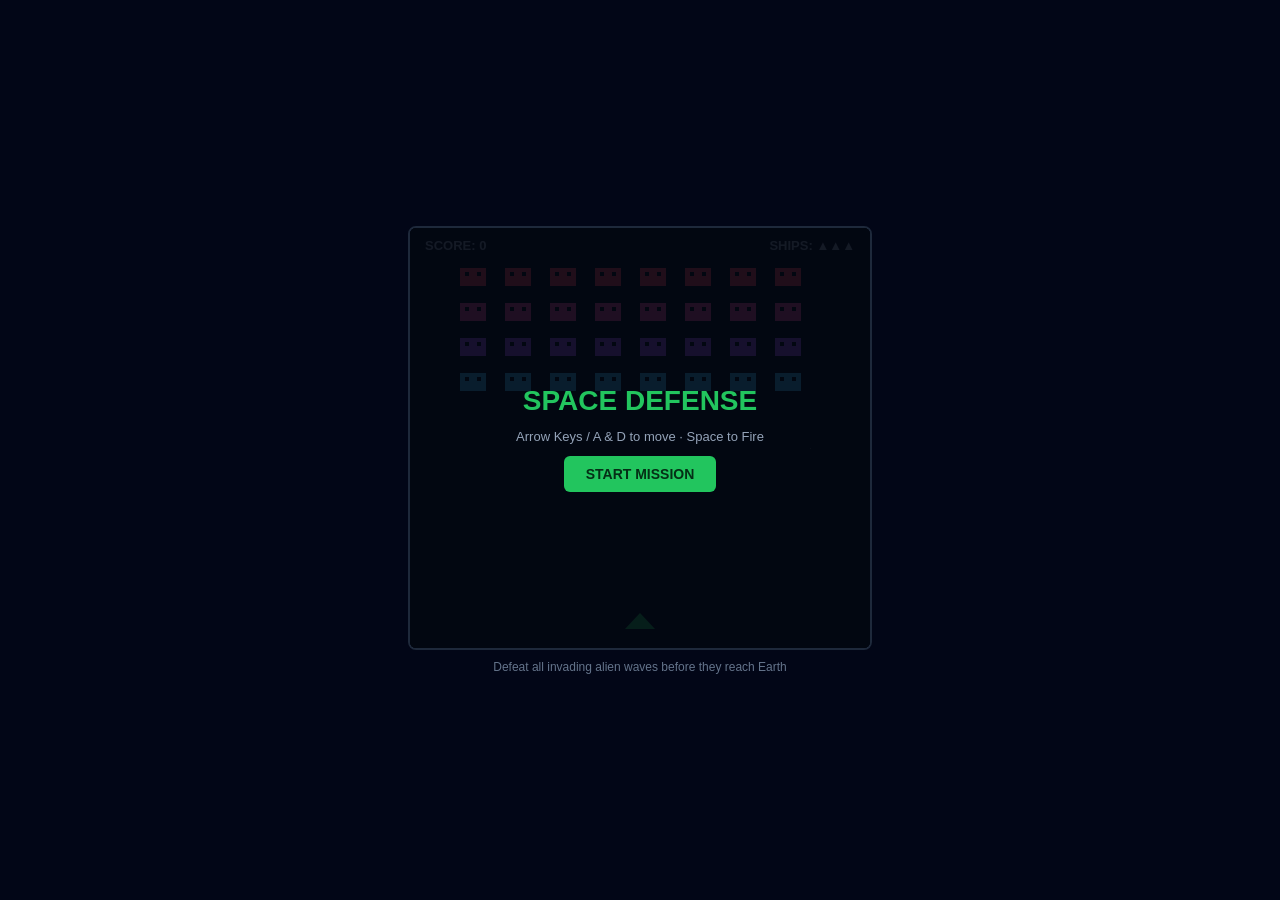
<file: public/games/space-invaders/index.html>
<!DOCTYPE html>
<html lang="en">
<head>
  <meta charset="UTF-8">
  <meta name="viewport" content="width=device-width, initial-scale=1.0, user-scalable=no">
  <title>Space Invaders</title>
  <style>
    * { box-sizing: border-box; margin: 0; padding: 0; user-select: none; }
    body {
      background: #020617;
      color: #f8fafc;
      font-family: -apple-system, BlinkMacSystemFont, "Segoe UI", Roboto, sans-serif;
      display: flex;
      flex-direction: column;
      align-items: center;
      justify-content: center;
      min-height: 100vh;
      padding: 8px;
    }
    #wrap {
      position: relative;
      border: 2px solid #1e293b;
      border-radius: 8px;
      overflow: hidden;
    }
    canvas { display: block; background: #030712; }
    .overlay {
      position: absolute;
      inset: 0;
      background: rgba(3, 7, 18, 0.88);
      display: flex;
      flex-direction: column;
      align-items: center;
      justify-content: center;
      gap: 12px;
    }
    .overlay.hidden { display: none; }
    .btn {
      background: #22c55e;
      color: #052e16;
      border: none;
      padding: 10px 22px;
      font-weight: 800;
      border-radius: 6px;
      cursor: pointer;
      font-size: 14px;
    }
    .btn:hover { background: #4ade80; }
  </style>
</head>
<body>
  <div id="wrap">
    <canvas id="c" width="460" height="420"></canvas>
    <div id="screen" class="overlay">
      <h1 id="title" style="font-size: 28px; font-weight: 800; color: #22c55e;">SPACE DEFENSE</h1>
      <p id="sub" style="font-size: 13px; color: #94a3b8;">Arrow Keys / A & D to move · Space to Fire</p>
      <button class="btn" onclick="start()">START MISSION</button>
    </div>
  </div>
  <div style="margin-top: 10px; font-size: 12px; color: #64748b;">
    Defeat all invading alien waves before they reach Earth
  </div>

  <script>
    const canvas = document.getElementById('c');
    const ctx = canvas.getContext('2d');

    const player = { x: 215, y: 385, w: 30, h: 16, speed: 5 };
    let bullets = [];
    let alienBullets = [];
    let aliens = [];
    let alienDir = 1;
    let alienSpeed = 1.0;
    let score = 0;
    let lives = 3;
    let playing = false;

    const keys = {};
    window.addEventListener('keydown', e => {
      keys[e.code] = true;
      if (e.code === 'Space' && playing) {
        shoot();
        e.preventDefault();
      }
    });
    window.addEventListener('keyup', e => { keys[e.code] = false; });

    function initAliens() {
      aliens = [];
      const rows = 4, cols = 8;
      for (let r = 0; r < rows; r++) {
        for (let c = 0; c < cols; c++) {
          aliens.push({
            x: 50 + c * 45,
            y: 40 + r * 35,
            w: 26,
            h: 18,
            alive: true,
            type: r
          });
        }
      }
      alienDir = 1;
      alienSpeed = 1.0;
    }

    function shoot() {
      if (bullets.length < 3) {
        bullets.push({ x: player.x + player.w/2 - 2, y: player.y - 6, w: 4, h: 10, speed: 7 });
      }
    }

    function start() {
      player.x = 215;
      score = 0;
      lives = 3;
      bullets = [];
      alienBullets = [];
      initAliens();
      playing = true;
      document.getElementById('screen').classList.add('hidden');
    }

    function update() {
      if (!playing) return;

      if (keys['ArrowLeft'] || keys['KeyA']) player.x = Math.max(10, player.x - player.speed);
      if (keys['ArrowRight'] || keys['KeyD']) player.x = Math.min(canvas.width - player.w - 10, player.x + player.speed);

      // Player bullets
      for (let b of bullets) b.y -= b.speed;
      bullets = bullets.filter(b => b.y > -10);

      // Alien movement
      let edgeReached = false;
      for (let a of aliens) {
        if (!a.alive) continue;
        a.x += alienDir * alienSpeed;
        if (a.x + a.w > canvas.width - 20 || a.x < 20) {
          edgeReached = true;
        }
      }

      if (edgeReached) {
        alienDir *= -1;
        for (let a of aliens) {
          a.y += 12;
          if (a.alive && a.y + a.h >= player.y) {
            endGame('EARTH HAS FALLEN!', '#ef4444');
            return;
          }
        }
      }

      // Alien random shoot
      if (Math.random() < 0.035 && alienBullets.length < 4) {
        let aliveAliens = aliens.filter(a => a.alive);
        if (aliveAliens.length > 0) {
          let shooter = aliveAliens[Math.floor(Math.random() * aliveAliens.length)];
          alienBullets.push({ x: shooter.x + shooter.w/2, y: shooter.y + shooter.h, w: 3, h: 8, speed: 4 });
        }
      }

      // Alien bullets move
      for (let ab of alienBullets) ab.y += ab.speed;
      alienBullets = alienBullets.filter(ab => ab.y < canvas.height + 10);

      // Bullet alien collision
      for (let b of bullets) {
        for (let a of aliens) {
          if (a.alive && b.x > a.x && b.x < a.x + a.w && b.y > a.y && b.y < a.y + a.h) {
            a.alive = false;
            b.y = -100;
            score += 20;
            alienSpeed += 0.05;
          }
        }
      }

      // Alien bullet hit player
      for (let ab of alienBullets) {
        if (ab.x > player.x && ab.x < player.x + player.w && ab.y > player.y && ab.y < player.y + player.h) {
          ab.y = 999;
          lives--;
          if (lives <= 0) {
            endGame('GAME OVER', '#ef4444');
            return;
          }
        }
      }

      // Check win
      if (aliens.every(a => !a.alive)) {
        endGame('GALAXY SAVED! SCORE: ' + score, '#22c55e');
      }
    }

    function draw() {
      ctx.fillStyle = '#030712';
      ctx.fillRect(0, 0, canvas.width, canvas.height);

      // Starfield
      ctx.fillStyle = '#374151';
      ctx.fillRect(50, 40, 2, 2);
      ctx.fillRect(150, 120, 1, 1);
      ctx.fillRect(320, 80, 2, 2);
      ctx.fillRect(400, 220, 1, 1);

      // Aliens
      const alienColors = ['#f43f5e', '#ec4899', '#a855f7', '#38bdf8'];
      for (let a of aliens) {
        if (!a.alive) continue;
        ctx.fillStyle = alienColors[a.type % alienColors.length];
        ctx.fillRect(a.x, a.y, a.w, a.h);
        // Eyes
        ctx.fillStyle = '#030712';
        ctx.fillRect(a.x + 5, a.y + 4, 4, 4);
        ctx.fillRect(a.x + a.w - 9, a.y + 4, 4, 4);
      }

      // Player
      ctx.fillStyle = '#22c55e';
      ctx.beginPath();
      ctx.moveTo(player.x + player.w/2, player.y);
      ctx.lineTo(player.x + player.w, player.y + player.h);
      ctx.lineTo(player.x, player.y + player.h);
      ctx.fill();

      // Bullets
      ctx.fillStyle = '#facc15';
      for (let b of bullets) ctx.fillRect(b.x, b.y, b.w, b.h);

      ctx.fillStyle = '#ef4444';
      for (let ab of alienBullets) ctx.fillRect(ab.x, ab.y, ab.w, ab.h);

      // HUD
      ctx.fillStyle = '#94a3b8';
      ctx.font = '600 13px sans-serif';
      ctx.textAlign = 'left';
      ctx.fillText('SCORE: ' + score, 15, 22);
      ctx.textAlign = 'right';
      ctx.fillText('SHIPS: ' + '▲'.repeat(lives), canvas.width - 15, 22);
    }

    function endGame(msg, color) {
      playing = false;
      document.getElementById('title').innerText = msg;
      document.getElementById('title').style.color = color;
      document.getElementById('sub').innerText = 'Final Score: ' + score;
      document.getElementById('screen').classList.remove('hidden');
    }

    function loop() {
      update();
      draw();
      requestAnimationFrame(loop);
    }
    initAliens();
    loop();
  </script>
</body>
</html>
</file>
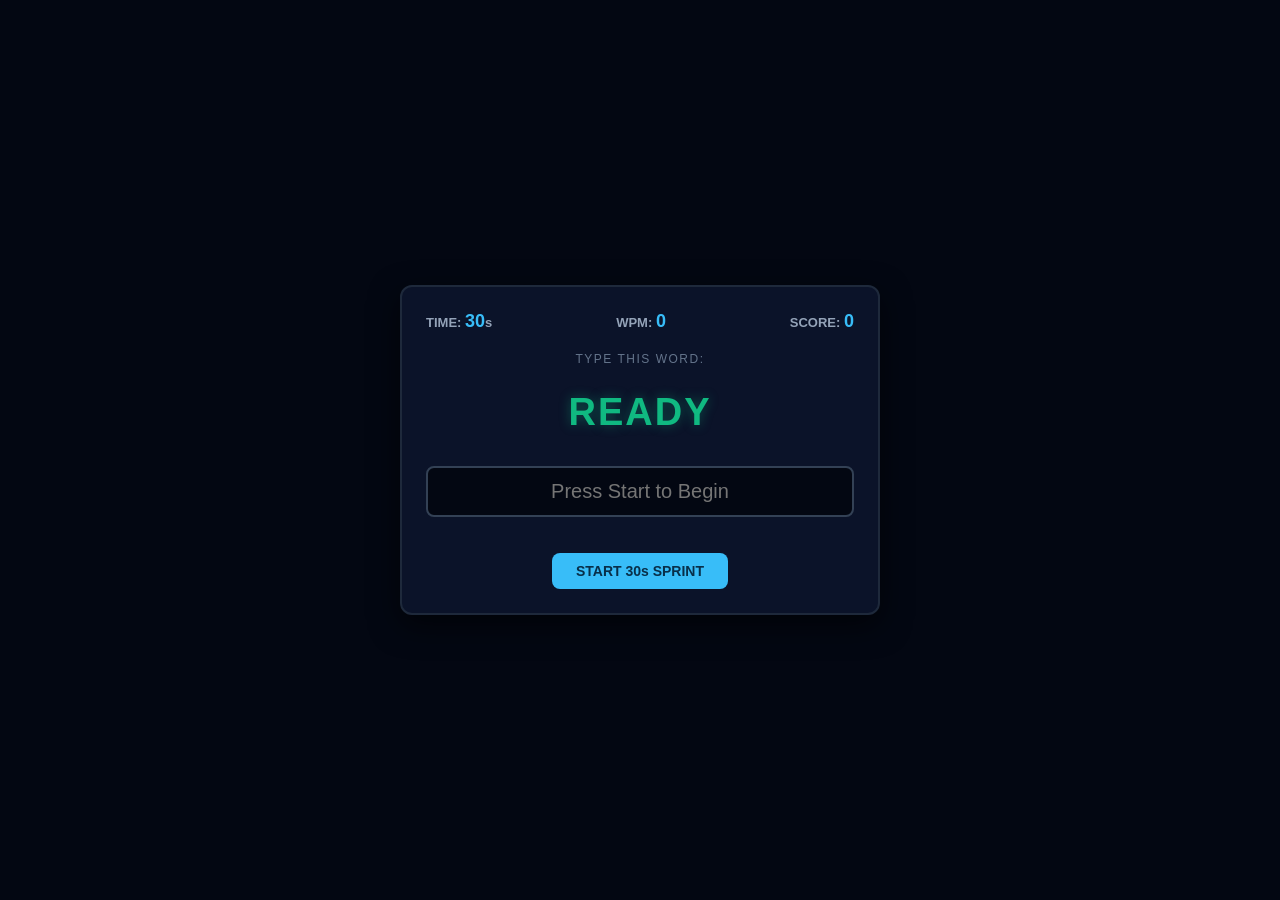
<file: public/games/typing/index.html>
<!DOCTYPE html>
<html lang="en">
<head>
  <meta charset="UTF-8">
  <meta name="viewport" content="width=device-width, initial-scale=1.0, user-scalable=no">
  <title>Cyber Typer</title>
  <style>
    * { box-sizing: border-box; margin: 0; padding: 0; user-select: none; }
    body {
      background: #030712;
      color: #f9fafb;
      font-family: -apple-system, BlinkMacSystemFont, "Segoe UI", Roboto, sans-serif;
      display: flex;
      flex-direction: column;
      align-items: center;
      justify-content: center;
      min-height: 100vh;
      padding: 16px;
    }
    .card {
      width: 100%;
      max-width: 480px;
      background: #0b1329;
      border: 2px solid #1e293b;
      border-radius: 12px;
      padding: 24px;
      box-shadow: 0 10px 30px rgba(0,0,0,0.6);
      text-align: center;
    }
    .hud {
      display: flex;
      justify-content: space-between;
      margin-bottom: 20px;
      font-size: 13px;
      font-weight: 700;
      color: #94a3b8;
    }
    .val { color: #38bdf8; font-size: 18px; }
    .word-display {
      font-size: 38px;
      font-weight: 900;
      letter-spacing: 2px;
      color: #10b981;
      margin: 25px 0;
      text-shadow: 0 0 12px rgba(16, 185, 129, 0.4);
      min-height: 50px;
    }
    input {
      width: 100%;
      background: #030712;
      border: 2px solid #334155;
      color: #fff;
      font-size: 20px;
      padding: 12px;
      border-radius: 8px;
      text-align: center;
      outline: none;
      transition: border-color 0.2s;
    }
    input:focus { border-color: #38bdf8; }
    .btn {
      margin-top: 16px;
      background: #38bdf8;
      color: #082f49;
      border: none;
      padding: 10px 24px;
      font-weight: 800;
      border-radius: 8px;
      cursor: pointer;
      font-size: 14px;
    }
    .btn:hover { background: #7dd3fc; }
  </style>
</head>
<body>
  <div class="card">
    <div class="hud">
      <div>TIME: <span class="val" id="time">30</span>s</div>
      <div>WPM: <span class="val" id="wpm">0</span></div>
      <div>SCORE: <span class="val" id="score">0</span></div>
    </div>

    <div style="font-size: 12px; text-transform: uppercase; letter-spacing: 1.5px; color: #64748b;">Type this word:</div>
    <div class="word-display" id="targetWord">READY</div>

    <input type="text" id="typeInput" placeholder="Press Start to Begin" disabled autocomplete="off" autocorrect="off" autocapitalize="off" spellcheck="false">

    <div style="margin-top: 20px;">
      <button class="btn" id="startBtn" onclick="startGame()">START 30s SPRINT</button>
    </div>
  </div>

  <script>
    const WORDS = [
      "quantum", "cyber", "galaxy", "matrix", "vector", "binary", "terminal", "packet",
      "server", "cipher", "router", "kernel", "arcade", "glitch", "stream", "portal",
      "shield", "plasma", "stealth", "engine", "neuron", "beacon", "crypto", "syntax",
      "bypass", "hyper", "shadow", "launch", "strike", "system", "fusion", "future"
    ];

    let currentWord = "";
    let score = 0;
    let timeLeft = 30;
    let timer = null;
    let isPlaying = false;
    let totalChars = 0;

    const input = document.getElementById('typeInput');
    const wordEl = document.getElementById('targetWord');
    const timeEl = document.getElementById('time');
    const wpmEl = document.getElementById('wpm');
    const scoreEl = document.getElementById('score');
    const startBtn = document.getElementById('startBtn');

    function nextWord() {
      currentWord = WORDS[Math.floor(Math.random() * WORDS.length)];
      wordEl.innerText = currentWord;
      input.value = "";
    }

    function startGame() {
      score = 0;
      timeLeft = 30;
      totalChars = 0;
      isPlaying = true;
      scoreEl.innerText = score;
      timeEl.innerText = timeLeft;
      wpmEl.innerText = 0;
      input.disabled = false;
      input.placeholder = "Type here...";
      startBtn.disabled = true;
      startBtn.style.opacity = '0.5';

      nextWord();
      input.focus();

      clearInterval(timer);
      timer = setInterval(() => {
        timeLeft--;
        timeEl.innerText = timeLeft;
        let elapsedMins = (30 - timeLeft) / 60;
        let wpm = elapsedMins > 0 ? Math.round((totalChars / 5) / elapsedMins) : 0;
        wpmEl.innerText = wpm;

        if (timeLeft <= 0) {
          endGame();
        }
      }, 1000);
    }

    input.addEventListener('input', () => {
      if (!isPlaying) return;
      if (input.value.trim().toLowerCase() === currentWord.toLowerCase()) {
        score++;
        totalChars += currentWord.length + 1;
        scoreEl.innerText = score;
        nextWord();
      }
    });

    function endGame() {
      clearInterval(timer);
      isPlaying = false;
      input.disabled = true;
      startBtn.disabled = false;
      startBtn.style.opacity = '1';
      startBtn.innerText = "PLAY AGAIN";
      let finalWPM = Math.round((totalChars / 5) / 0.5);
      wordEl.innerText = "TIME'S UP!";
      wordEl.style.color = '#ef4444';
      input.placeholder = `Finished! Score: ${score} · WPM: ${finalWPM}`;
    }
  </script>
</body>
</html>
</file>
